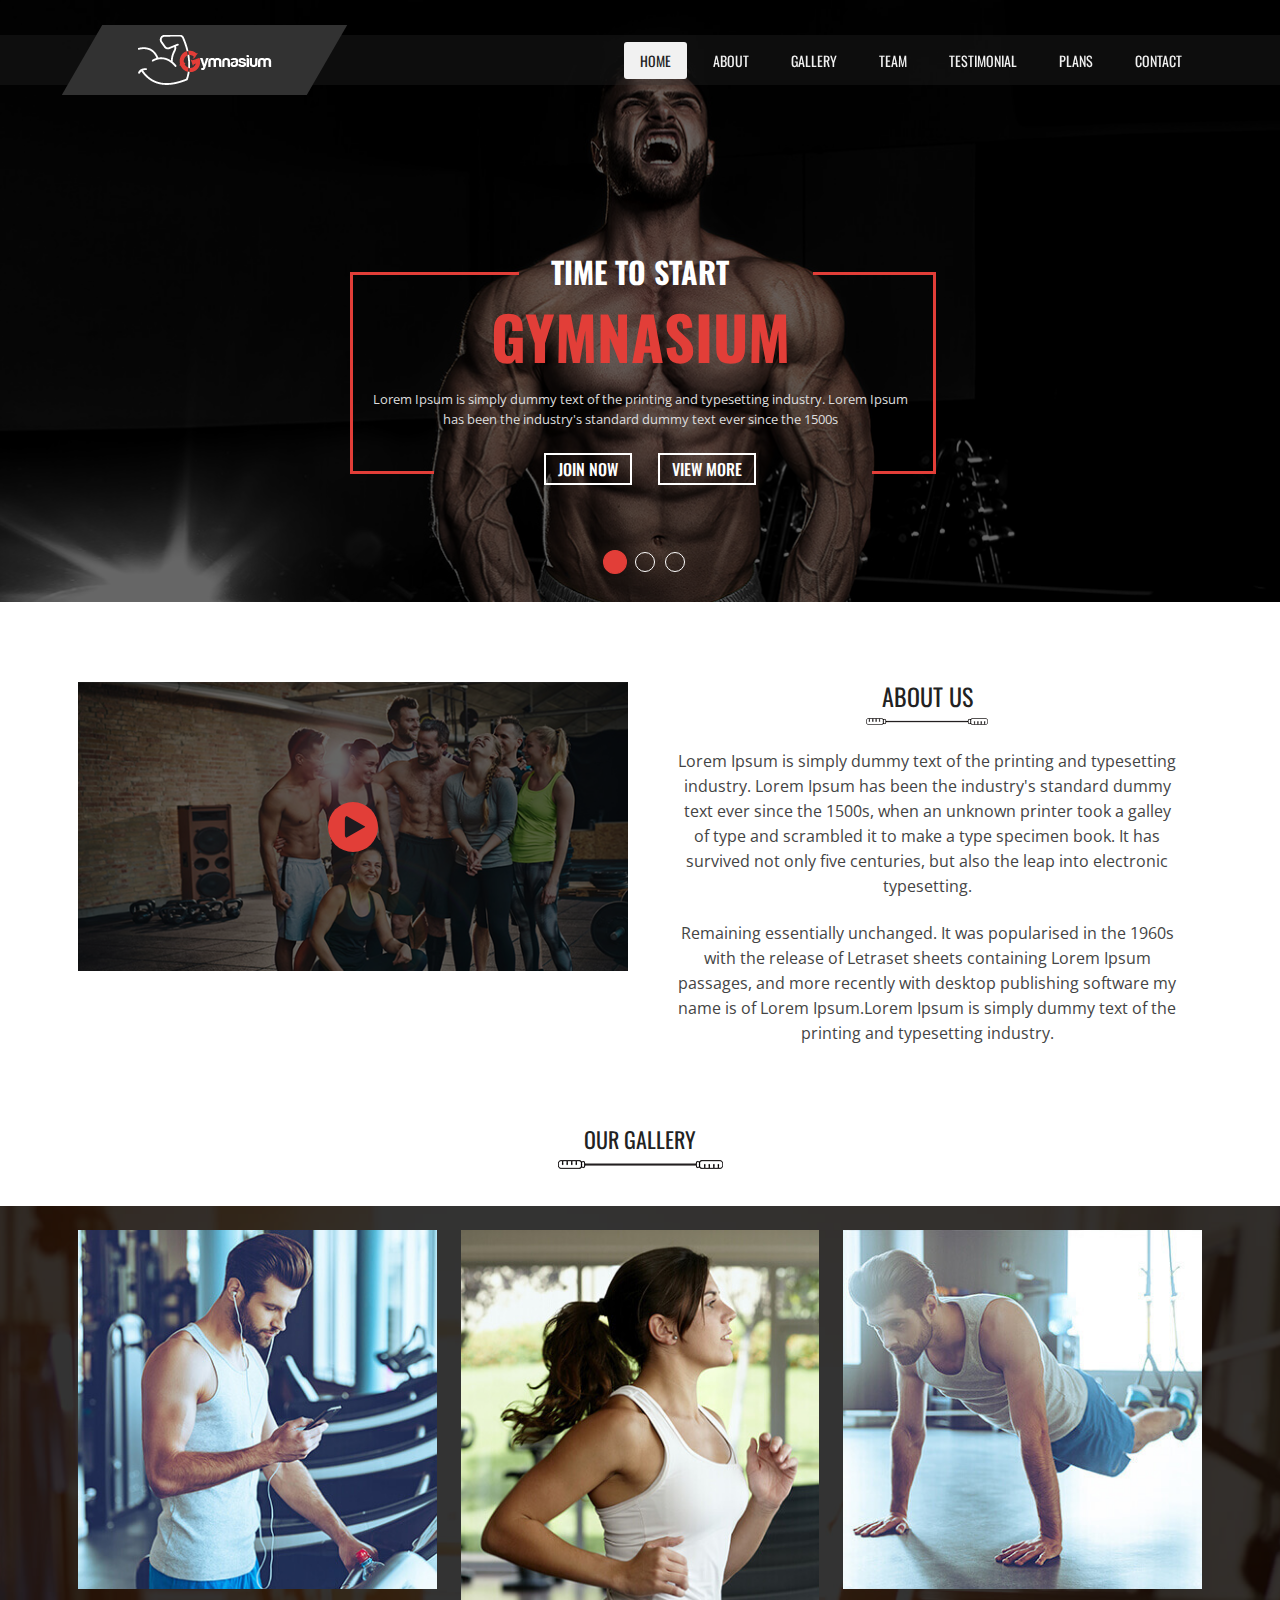
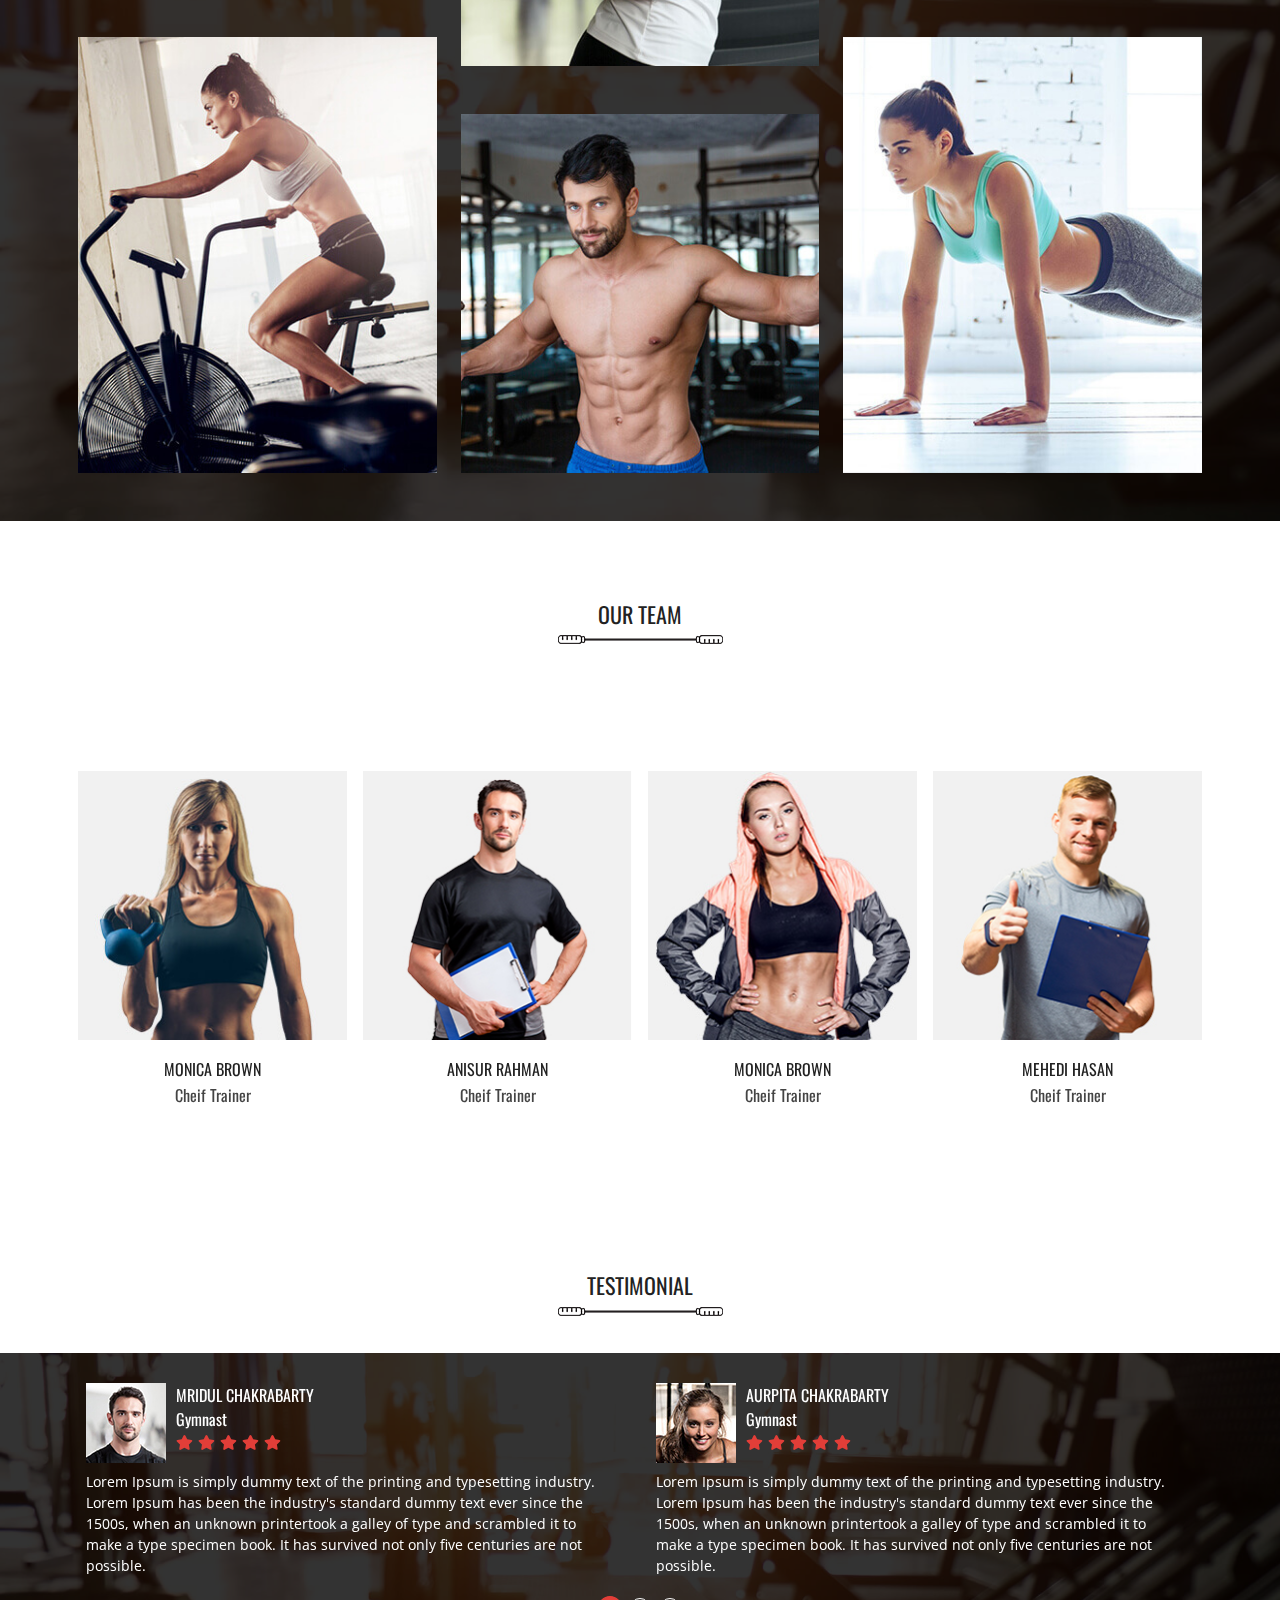
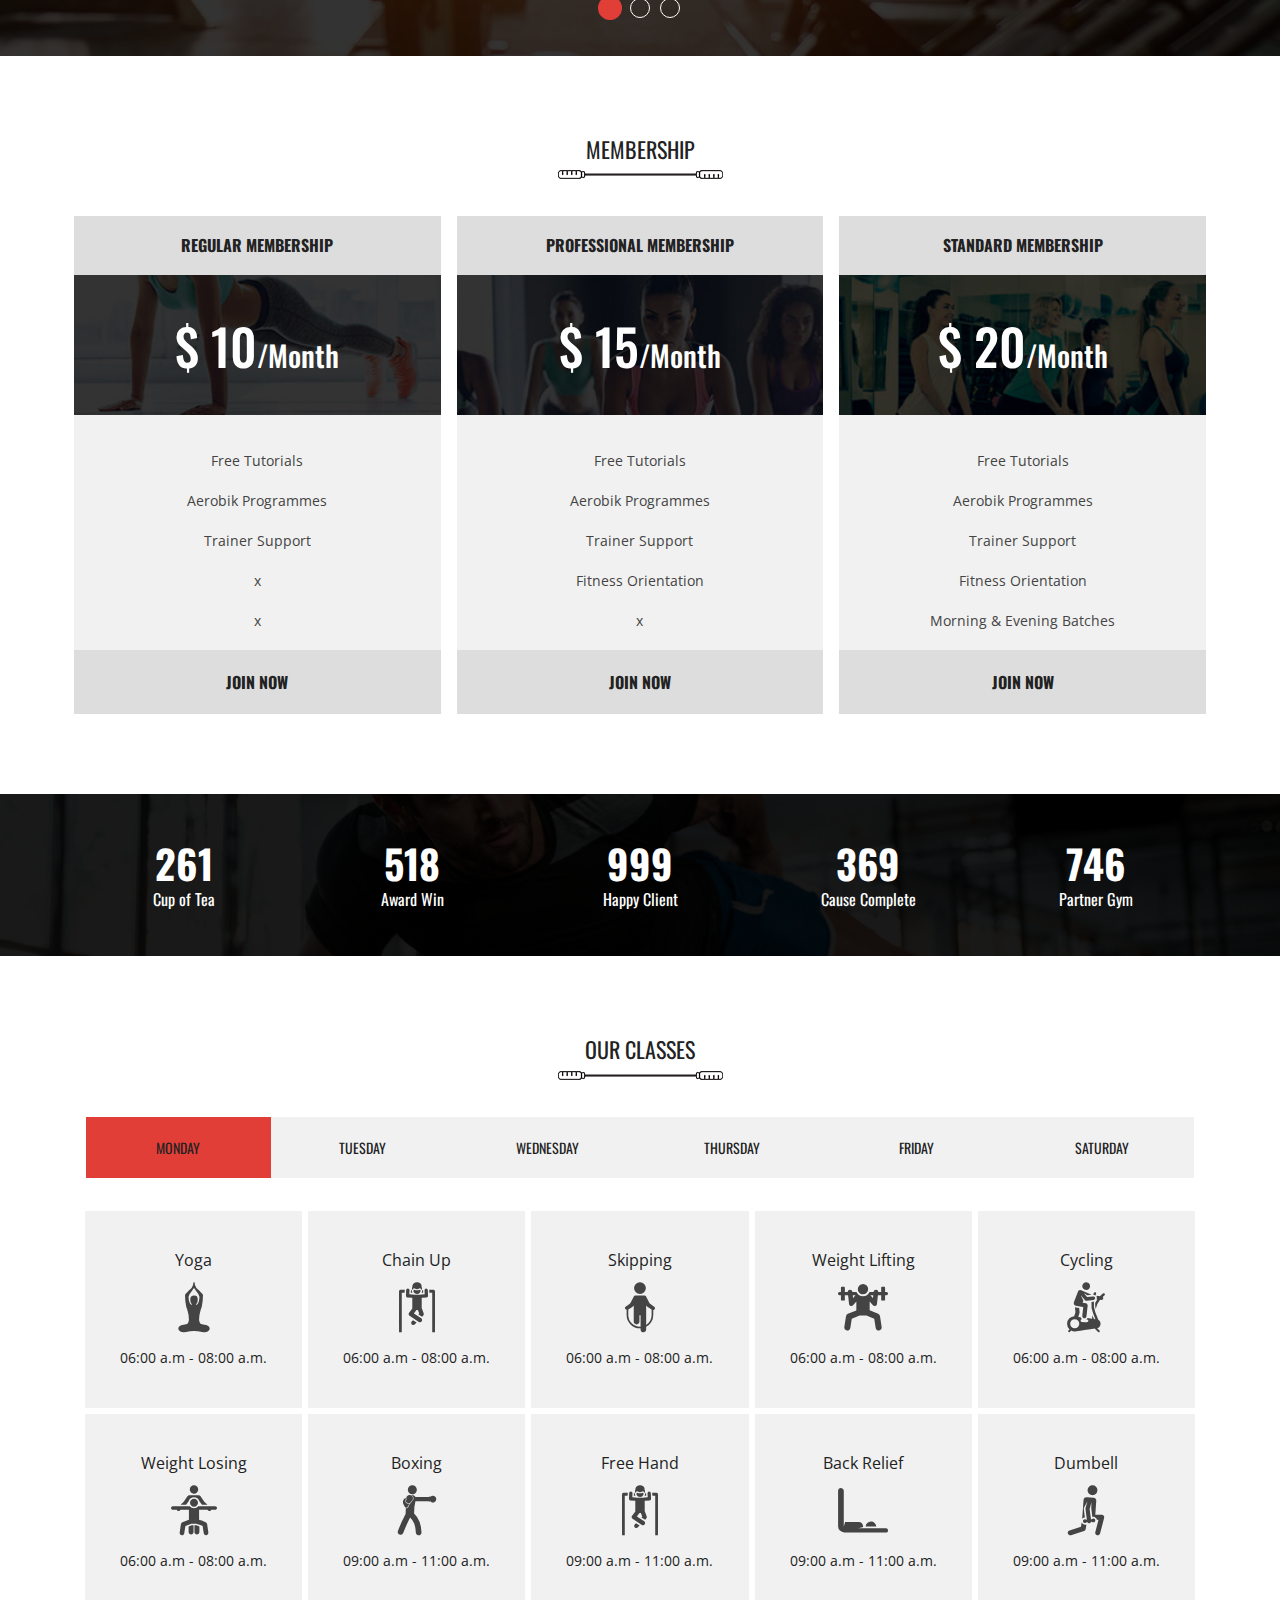
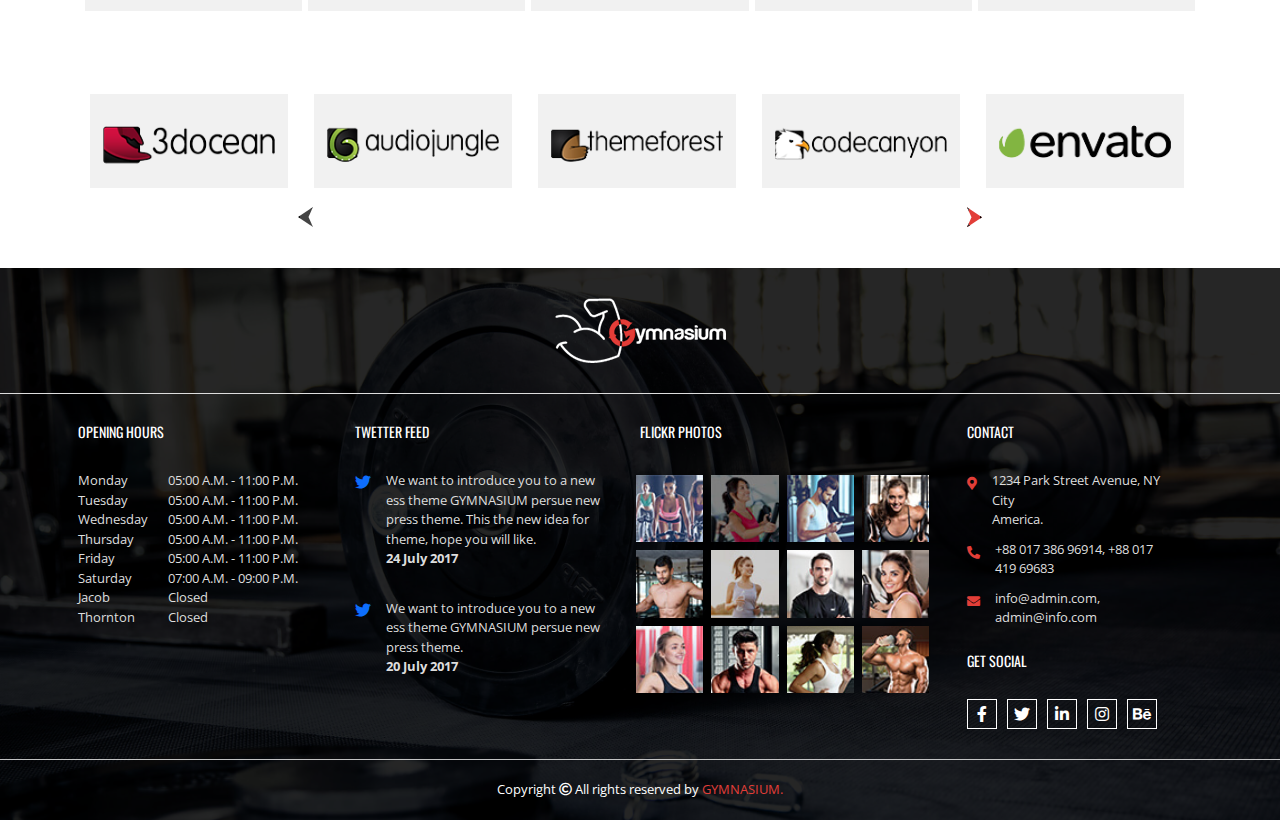
<file: index.html>
<!DOCTYPE html>
<html lang="en">

<head>
	<meta charset="UTF-8">
	<meta name="viewport" content="width=device-width, initial-scale=1">
	<title>Gymnasium</title>
	<link rel="preconnect" href="https://fonts.gstatic.com">
	<link href="https://fonts.googleapis.com/css2?family=Open+Sans:wght@300;400;600;700&family=Oswald:wght@300;400;500;600;700&display=swap" rel="stylesheet">
	<link rel="stylesheet" href="font/flaticon.css">
	<link rel="stylesheet" href="css/all.min.css">
	<link rel="stylesheet" href="css/slick.css">
	<link rel="stylesheet" href="css/venobox.min.css">
	<link rel="stylesheet" href="css/bootstrap.min.css">
	<link rel="stylesheet" href="css/style.css">
	<link rel="stylesheet" href="css/responsive.css">
</head>

<body data-bs-spy="scroll" data-bs-target="#menu_bar" data-bs-offset="150" tabindex="0">
	<!--	====================================================================
Menu part start
============================================================================-->
	<div class="fix_menu flipper fixed-top">
		<nav id="menu_bar" class="navbar py-0 navbar-expand-md">
		<div class="container">
			<a class="navbar-brand" href="index.html"><img src="images/logo.png" alt="Main logo"></a>
			<button class="navbar-toggler" type="button" data-bs-toggle="collapse" data-bs-target="#navbarNav" aria-controls="navbarNav" aria-expanded="false" aria-label="Toggle navigation">
				<span class="fas fa-bars"></span>
			</button>
				<ul class="nav nav-pills ms-auto">
					<li class="nav-item">
						<a class="nav-link px-md-1 px-lg-3" href="#banner_part">Home</a>
					</li>
					<li class="nav-item">
						<a class="nav-link px-md-1 px-lg-3" href="#about_part">About</a>
					</li>
					<li class="nav-item">
						<a class="nav-link px-md-1 px-lg-3" href="#gallery_part">Gallery</a>
					</li>
					<li class="nav-item">
						<a class="nav-link px-md-1 px-lg-3" href="#team_part">Team</a>
					</li>
					<li class="nav-item">
						<a class="nav-link px-md-1 px-lg-3" href="#testi_part">Testimonial</a>
					</li>
					<li class="nav-item">
						<a class="nav-link px-md-1 px-lg-3" href="#membership">Plans</a>
					</li>
					<li class="nav-item">
						<a class="nav-link px-md-1 px-lg-3" href="#footer_part">Contact</a>
					</li>
				</ul>
		</div>
	</nav>
	</div>
	
		<div class="fix_menu changer">
		<nav id="menu_bar" class="navbar py-0 navbar-expand-md">
		<div class="container">
			<a class="navbar-brand" href="#"><img src="images/logo.png" alt="Main logo"></a>
			<button class="navbar-toggler" type="button" data-bs-toggle="collapse" data-bs-target="#navbarNav" aria-controls="navbarNav" aria-expanded="false" aria-label="Toggle navigation">
				<span class="fas fa-bars"></span>
			</button>
			<div class="collapse navbar-collapse" id="navbarNav">
				<ul class="navbar-nav ms-auto">
					<li class="nav-item">
						<a class="nav-link" href="#banner_part">Home</a>
					</li>
					<li class="nav-item">
						<a class="nav-link" href="#about_part">About</a>
					</li>
					<li class="nav-item">
						<a class="nav-link " href="#gallery_part">Gallery</a>
					</li>
					<li class="nav-item">
						<a class="nav-link" href="#team_part">Team</a>
					</li>
					<li class="nav-item">
						<a class="nav-link" href="#testi_part">Testimonial</a>
					</li>
					<li class="nav-item">
						<a class="nav-link" href="#membership">Plans</a>
					</li>
					<li class="nav-item">
						<a class="nav-link" href="#footer_part">Contact</a>
					</li>
				</ul>
			</div>
		</div>
	</nav>
	</div>

	<!--	====================================================================
Menu part End
============================================================================-->

	<!--	====================================================================
Banner part start
============================================================================-->
	<section id="banner_part">
		<div class="banner_items" style="background: url(images/banner-1.jpg)">
			<div class="container px-0">
				<div class="row text-center">
					<div class="col-md-8 col-lg-7 col-xl-6 col-xxl-5 m-auto">
						<div class="banner_text frm">
							<h3>Time to start</h3>
							<h1>Gymnasium</h1>
							<p>Lorem Ipsum is simply dummy text of the printing and typesetting industry. Lorem Ipsum has been the industry's standard dummy text ever since the 1500s</p>
							<a href="#">Join now</a>
							<a href="#">View more</a>
						</div>
					</div>
				</div>
			</div>
		</div>

		<div class="banner_items" style="background: url(images/banner-2.jpg)">
			<div class="container-lg px-lg-0">
				<div class="row">
					<div class="col-md-8 col-lg-7 me-auto">
						<div class="banner_text md_padd">
							<h3>Time to start</h3>
							<h1>Gymnasium</h1>
							<p>Lorem Ipsum is simply dummy text of the printing and typesetting industry. Lorem Ipsum has been the industry's standard dummy text ever since the 1500s</p>
							<a href="#">Join now</a>
							<a href="#">View more</a>
						</div>
					</div>
				</div>
			</div>
		</div>

		<div class="banner_items" style="background: url(images/banner-3.jpg)">
			<div class="container-lg px-lg-0">
				<div class="row">
					<div class="col-md-8 col-lg-7 me-auto">
						<div class="banner_text md_padd">
							<h3>Time to start</h3>
							<h1>Gymnasium</h1>
							<p>Lorem Ipsum is simply dummy text of the printing and typesetting industry. Lorem Ipsum has been the industry's standard dummy text ever since the 1500s</p>
							<a href="#">Join now</a>
							<a href="#">View more</a>
						</div>
					</div>
				</div>
			</div>
		</div>
	</section>

	<!--	====================================================================
Banner part End
============================================================================-->

	<!--	====================================================================
About part start
============================================================================-->
	<section id="about_part">
		<div class="container-lg px-lg-2">
			<div class="row text-center">
				<div class="col-lg-6 order-1 order-lg-0">
					<div class="v_pim">
						<img class="img-fluid" src="images/video_pic.jpg" alt="Video img">
						<div class="over_l">
							<a class="gymn_video" data-vbtype="video" data-autoplay="true" href="https://youtu.be/EitOxb5CpR8">
								<div class="c_butt">
									<div class="p_butt"></div>
								</div>
							</a>
						</div>
					</div>
				</div>
				<div class="col-lg-6 order-0 order-lg-1 about_text">
					<h4>About us</h4>
					<img src="images/spoon.png" alt="Under line">
					<p>Lorem Ipsum is simply dummy text of the printing and typesetting industry. Lorem Ipsum has been the industry's standard dummy text ever since the 1500s, when an unknown printer took a galley of type and scrambled it to make a type specimen book. It has survived not only five centuries, but also the leap into electronic typesetting.

						<span>Remaining essentially unchanged. It was popularised in the 1960s with the release of Letraset sheets containing Lorem Ipsum passages, and more recently with desktop publishing software my name is of Lorem Ipsum.Lorem Ipsum is simply dummy text of the printing and typesetting industry.</span>
					</p>
				</div>
			</div>
		</div>
	</section>

	<!--	====================================================================
About part End
============================================================================-->

	<!--	====================================================================
Gallery part start
============================================================================-->
	<div class="section_head text-center">
		<div class="container-lg">
			<div class="row">
				<div class="col-lg-12">
					<h3>Our Gallery</h3>
					<img class="img-fluid" src="images/spoon_sac.png" alt="Underline">
				</div>
			</div>
		</div>
	</div>
	<section id="gallery_part" class="bg_part" style="background: url(images/gallery-banner.jpg) center no-repeat; background-size: cover;">
		<div class="container-lg px-lg-0">
			<div class="row px-md-2">
				<div class="col-md-4 img-fluid g_image">
					<div class="gal_img">
						<img src="images/gallery-1.jpg" alt="Gall">
						<a class="ven_light" data-gall="worm" href="images/gallery-1.jpg">
							<div class="overlay"><i class="fas fa-search-plus z_con"></i></div>
						</a>
					</div>

					<div class="gal_img res_marg">
						<img src="images/gallery-4.jpg" alt="Gall">
						<a class="ven_light" data-gall="worm" href="images/gallery-4.jpg">
							<div class="overlay"><i class="fas fa-search-plus z_con"></i></div>
						</a>
					</div>

				</div>

				<div class="col-md-4 img-fluid g_image">
					<div class="gal_img">
						<img src="images/gallery-2.jpg" alt="Gall">
						<a class="ven_light" data-gall="worm" href="images/gallery-2.jpg">
							<div class="overlay"><i class="fas fa-search-plus z_con"></i></div>
						</a>
					</div>

					<div class="gal_img res_marg">
						<img src="images/gallery-5.jpg" alt="Gall">
						<a class="ven_light" data-gall="worm" href="images/gallery-5.jpg">
							<div class="overlay"><i class="fas fa-search-plus z_con"></i></div>
						</a>
					</div>

				</div>

				<div class="col-md-4 img-fluid g_image">
					<div class="gal_img">
						<img src="images/gallery-3.jpg" alt="Gall">
						<a class="ven_light" data-gall="worm" href="images/gallery-3.jpg">
							<div class="overlay"><i class="fas fa-search-plus z_con"></i></div>
						</a>
					</div>

					<div class="gal_img">
						<img src="images/gallery-6.jpg" alt="Gall">
						<a class="ven_light" data-gall="worm" href="images/gallery-6.jpg">
							<div class="overlay"><i class="fas fa-search-plus z_con"></i></div>
						</a>
					</div>

				</div>
			</div>
		</div>
	</section>

	<!--	====================================================================
Gallery part End
============================================================================-->

	<!--	====================================================================
Team part start
============================================================================-->
	<div class="section_head text-center">
		<div class="container-lg">
			<div class="row">
				<div class="col-lg-12">
					<h3>Our Team</h3>
					<img class="img-fluid" src="images/spoon_sac.png" alt="Underline">
				</div>
			</div>
		</div>
	</div>
	<section id="team_part">
		<div class="container-lg px-lg-0">
			<div class="row px-lg-0 device_slid">
				<div class="col-lg-3 px-2">
					<div class="team_img">
						<div class="team_pic">
							<img class="img-fluid" src="images/team-1.jpg" alt="Team-img">
							<div class="pic_overl">
								<ul>
									<li><a href="#"><i class="fab fa-facebook-f"></i></a></li>
									<li><a href="#"><i class="fab fa-twitter"></i></a></li>
									<li><a href="#"><i class="fab fa-linkedin-in"></i></a></li>
								</ul>
							</div>
						</div>
						<div class="team_text text-center">
							<h3>Monica Brown</h3>
							<h4>Cheif Trainer</h4>
							<p>Lorem Ipsum is simply dummy text of the printing and typesetting industry. Lorem Ipsum 1500s.</p>
						</div>
					</div>
				</div>

				<div class="col-lg-3 px-2">
					<div class="team_img">
						<div class="team_pic">
							<img class="img-fluid" src="images/team-2.jpg" alt="Team-img">
							<div class="pic_overl">
								<ul>
									<li><a href="#"><i class="fab fa-facebook-f"></i></a></li>
									<li><a href="#"><i class="fab fa-twitter"></i></a></li>
									<li><a href="#"><i class="fab fa-linkedin-in"></i></a></li>
								</ul>
							</div>
						</div>
						<div class="team_text text-center">
							<h3>Anisur rahman</h3>
							<h4>Cheif Trainer</h4>
							<p>Lorem Ipsum is simply dummy text of the printing and typesetting industry. Lorem Ipsum 1500s.</p>
						</div>
					</div>
				</div>

				<div class="col-lg-3 px-2">
					<div class="team_img">
						<div class="team_pic">
							<img class="img-fluid" src="images/team-3.jpg" alt="Team-img">
							<div class="pic_overl">
								<ul>
									<li><a href="#"><i class="fab fa-facebook-f"></i></a></li>
									<li><a href="#"><i class="fab fa-twitter"></i></a></li>
									<li><a href="#"><i class="fab fa-linkedin-in"></i></a></li>
								</ul>
							</div>
						</div>
						<div class="team_text text-center">
							<h3>Monica Brown</h3>
							<h4>Cheif Trainer</h4>
							<p>Lorem Ipsum is simply dummy text of the printing and typesetting industry. Lorem Ipsum 1500s.</p>
						</div>
					</div>
				</div>

				<div class="col-lg-3 px-2">
					<div class="team_img">
						<div class="team_pic">
							<img class="img-fluid" src="images/team-4.jpg" alt="Team-img">
							<div class="pic_overl">
								<ul>
									<li><a href="#"><i class="fab fa-facebook-f"></i></a></li>
									<li><a href="#"><i class="fab fa-twitter"></i></a></li>
									<li><a href="#"><i class="fab fa-linkedin-in"></i></a></li>
								</ul>
							</div>
						</div>
						<div class="team_text text-center">
							<h3>Mehedi hasan</h3>
							<h4>Cheif Trainer</h4>
							<p>Lorem Ipsum is simply dummy text of the printing and typesetting industry. Lorem Ipsum 1500s.</p>
						</div>
					</div>
				</div>
			</div>
		</div>
	</section>

	<!--	====================================================================
Team part End
============================================================================-->
	<!--	====================================================================
Testimonial part start
============================================================================-->

	<div class="section_head topmarg text-center">
		<div class="container-lg">
			<div class="row">
				<div class="col-lg-12">
					<h3>Testimonial</h3>
					<img class="img-fluid" src="images/spoon_sac.png" alt="Underline">
				</div>
			</div>
		</div>
	</div>
	<section id="testi_part" class="bg_part" style="background: url(images/gallery-banner.jpg) center no-repeat; background-size: cover">
		<div class="container-lg px-lg-0">
			<div class="row">
				<div class="testi_slider">
					<div class="col-lg-6 px-lg-3 test_col">
						<div class="row">
							<div class="col-lg-12">
								<ul>
									<li><img class="img-fluid" src="images/client-1.jpg" alt="Client"></li>
									<li>
										<p>Mridul Chakrabarty</p>
										<span>Gymnast</span>
										<i class="fas fa-star"></i>
										<i class="fas fa-star"></i>
										<i class="fas fa-star"></i>
										<i class="fas fa-star"></i>
										<i class="fas fa-star"></i>
									</li>
								</ul>
							</div>
						</div>
						<p>Lorem Ipsum is simply dummy text of the printing and typesetting industry. Lorem Ipsum has been the industry's standard dummy text ever since the 1500s, when an unknown printertook a galley of type and scrambled it to make a type specimen book. It has survived not only five centuries are not possible.</p>
					</div>

					<div class="col-lg-6 px-lg-3 test_col">
						<div class="row">
							<div class="col-lg-12">
								<ul>
									<li><img class="img-fluid" src="images/client-2.jpg" alt="Client"></li>
									<li>
										<p>Aurpita Chakrabarty</p>
										<span>Gymnast</span>
										<i class="fas fa-star"></i>
										<i class="fas fa-star"></i>
										<i class="fas fa-star"></i>
										<i class="fas fa-star"></i>
										<i class="fas fa-star"></i>
									</li>
								</ul>
							</div>
						</div>
						<p>Lorem Ipsum is simply dummy text of the printing and typesetting industry. Lorem Ipsum has been the industry's standard dummy text ever since the 1500s, when an unknown printertook a galley of type and scrambled it to make a type specimen book. It has survived not only five centuries are not possible.</p>
					</div>

					<div class="col-lg-6 px-lg-3 test_col">
						<div class="row">
							<div class="col-lg-12">
								<ul>
									<li><img class="img-fluid" src="images/client-1.jpg" alt="Client"></li>
									<li>
										<p>Mridul Chakrabarty</p>
										<span>Gymnast</span>
										<i class="fas fa-star"></i>
										<i class="fas fa-star"></i>
										<i class="fas fa-star"></i>
										<i class="fas fa-star"></i>
										<i class="fas fa-star"></i>
									</li>
								</ul>
							</div>
						</div>
						<p>Lorem Ipsum is simply dummy text of the printing and typesetting industry. Lorem Ipsum has been the industry's standard dummy text ever since the 1500s, when an unknown printertook a galley of type and scrambled it to make a type specimen book. It has survived not only five centuries are not possible.</p>
					</div>
				</div>
			</div>
		</div>
	</section>


	<!--	====================================================================
Testimonial part End
============================================================================-->

	<!--	====================================================================
Membership part start
============================================================================-->

	<div class="section_head text-center">
		<div class="container-lg">
			<div class="row">
				<div class="col-lg-12">
					<h3>Membership</h3>
					<img class="img-fluid" src="images/spoon_sac.png" alt="Underline">
				</div>
			</div>
		</div>
	</div>
	<section id="membership">
		<div class="container-lg px-lg-0">
			<div class="row text-center px-md-2">
				<div class="col-md-4 px-md-2">
					<div class="memb_cont">
						<h3>Regular Membership</h3>
						<h2 style="background: url(images/price-bg-1.jpg) center no-repeat;
	background-size: cover;">$ 10<span>/Month</span></h2>
						<p><span>Free Tutorials</span><span>Aerobik Programmes</span><span>Trainer Support</span><span>x</span><span>x</span></p>
						<a href="#">Join now</a>
					</div>
				</div>

				<div class="col-md-4 px-md-2">
					<div class="memb_cont">
						<h3>Professional Membership</h3>
						<h2 style="background: url(images/price-bg-2.jpg) center no-repeat;
	background-size: cover;">$ 15<span>/Month</span></h2>
						<p><span>Free Tutorials</span><span>Aerobik Programmes</span><span>Trainer Support</span><span>Fitness Orientation</span><span>x</span></p>
						<a href="#">Join now</a>
					</div>
				</div>

				<div class="col-md-4 px-md-2">
					<div class="memb_cont">
						<h3>Standard Membership</h3>
						<h2 style="background: url(images/price-bg-3.jpg) center no-repeat;
	background-size: cover;">$ 20<span>/Month</span></h2>
						<p><span>Free Tutorials</span><span>Aerobik Programmes</span><span>Trainer Support</span><span>Fitness Orientation</span><span>Morning & Evening Batches</span></p>
						<a href="#">Join now</a>
					</div>
				</div>
			</div>
		</div>
	</section>


	<!--	====================================================================
								Membership part End
============================================================================-->

	<!--	====================================================================
								Counter part start
============================================================================-->

	<section id="counter_part" style="background: url(images/counter-background.jpg) center no-repeat; background-size: cover">
		<div class="container-lg">
			<div class="row text-center px-lg-0">
				<div class="col px-1">
					<h4 class="counter">261</h4>
					<p>Cup of Tea</p>
				</div>

				<div class="col px-1">
					<h4 class="counter">518</h4>
					<p>Award Win</p>
				</div>

				<div class="col px-1">
					<h4 class="counter">999</h4>
					<p>Happy Client</p>
				</div>

				<div class="col px-1">
					<h4 class="counter">369</h4>
					<p>Cause Complete</p>
				</div>

				<div class="col px-1">
					<h4 class="counter">746</h4>
					<p>Partner Gym</p>
				</div>
			</div>
		</div>
	</section>


	<!--	====================================================================
								Counter part End
============================================================================-->

	<!--	====================================================================
								Our classes part start
============================================================================-->
	<div class="section_head text-center">
		<div class="container">
			<div class="row">
				<div class="col-lg-12">
					<h3>Our Classes</h3>
					<img class="img-fluid" src="images/spoon_sac.png" alt="Underline">
				</div>
			</div>
		</div>
	</div>
	<section id="week_piller">
		<div class="container-md">
			<div class="row">
				<div class="col-md-12">
					<ul class="nav nav-pills mb-3 tab_menu text-center mx-lg-1" id="pills-tab" role="tablist">
						<li class="nav-item" role="presentation">
							<a class="nav-link active" id="monday" data-bs-toggle="pill" href="#pills-monday" role="tab" aria-controls="pills-monday" aria-selected="true">Monday</a>
						</li>
						<li class="nav-item col-4 col-md-2 px-0" role="presentation">
							<a class="nav-link" id="tuesday" data-bs-toggle="pill" href="#pills-tuesday" role="tab" aria-controls="pills-tuesday" aria-selected="false">Tuesday</a>
						</li>
						<li class="nav-item col-4 col-md-2 px-0" role="presentation">
							<a class="nav-link" id="wednesday" data-bs-toggle="pill" href="#pills-wednesday" role="tab" aria-controls="pills-contact" aria-selected="false">Wednesday</a>
						</li>
						<li class="nav-item col-4 col-md-2 px-0" role="presentation">
							<a class="nav-link" id="thursday" data-bs-toggle="pill" href="#pills-thursday" role="tab" aria-controls="pills-thursday" aria-selected="true">Thursday</a>
						</li>
						<li class="nav-item col-4 col-md-2 px-0" role="presentation">
							<a class="nav-link" id="friday" data-bs-toggle="pill" href="#pills-friday" role="tab" aria-controls="pills-friday" aria-selected="false">Friday</a>
						</li>
						<li class="nav-item col-4 col-md-2 px-0" role="presentation">
							<a class="nav-link" id="saturday" data-bs-toggle="pill" href="#pills-saturday" role="tab" aria-controls="pills-saturday" aria-selected="false">Saturday</a>
						</li>
					</ul>
					<div class="tab-content" id="pills-tabContent">
						<div class="tab-pane fade show active tab_cells" id="pills-monday" role="tabpanel" aria-labelledby="monday">
							<ul>
								<li>
									<h6>Yoga</h6>
									<span class="flaticon-buddhist-yoga-pose"></span>
									<p>06:00 a.m - 08:00 a.m.</p>
								</li>
								<li>
									<h6>Chain Up</h6>
									<span class="flaticon-pull-up"></span>
									<p>06:00 a.m - 08:00 a.m.</p>
								</li>
								<li>
									<h6>Skipping</h6>
									<span class="flaticon-man-jumping-rope"></span>
									<p>06:00 a.m - 08:00 a.m.</p>
								</li>
								<li>
									<h6>Weight Lifting</h6>
									<span class="flaticon-weightlifting"></span>
									<p>06:00 a.m - 08:00 a.m.</p>
								</li>
								<li class="pride">
									<h6>Cycling</h6>
									<span class="flaticon-exercise"></span>
									<p>06:00 a.m - 08:00 a.m.</p>
								</li>
								<li class="pride">
									<h6>Weight Losing</h6>
									<span class="flaticon-yoga"></span>
									<p>06:00 a.m - 08:00 a.m.</p>
								</li>
								<li class="pride">
									<h6>Boxing</h6>
									<span class="flaticon-man-boxing"></span>
									<p>09:00 a.m - 11:00 a.m.</p>
								</li>
								<li class="pride">
									<h6>Free Hand</h6>
									<span class="flaticon-pull-up"></span>
									<p>09:00 a.m - 11:00 a.m.</p>
								</li>
								<li class="pride">
									<h6>Back Relief</h6>
									<span class="flaticon-yoga-1"></span>
									<p>09:00 a.m - 11:00 a.m.</p>
								</li>
								<li class="pride">
									<h6>Dumbell</h6>
									<span class="flaticon-exercise-1"></span>
									<p>09:00 a.m - 11:00 a.m.</p>
								</li>
							</ul>
						</div>
						<div class="tab-pane fade tab_cells" id="pills-tuesday" role="tabpanel" aria-labelledby="tuesday">
							<ul class="color_tuesday">
								<li>
									<h6>Yoga</h6>
									<span class="flaticon-buddhist-yoga-pose"></span>
									<p>09:00 a.m - 11:00 a.m.</p>
								</li>
								<li>
									<h6>Chain Up</h6>
									<span class="flaticon-pull-up"></span>
									<p>09:00 a.m - 11:00 a.m.</p>
								</li>
								<li>
									<h6>Skipping</h6>
									<span class="flaticon-man-jumping-rope"></span>
									<p>09:00 a.m - 11:00 a.m.</p>
								</li>
								<li>
									<h6>Weight Lifting</h6>
									<span class="flaticon-weightlifting"></span>
									<p>09:00 a.m - 11:00 a.m.</p>
								</li>
								<li class="pride">
									<h6>Cycling</h6>
									<span class="flaticon-exercise"></span>
									<p>08:00 a.m - 10:00 a.m.</p>
								</li>
								<li class="pride">
									<h6>Weight Losing</h6>
									<span class="flaticon-yoga"></span>
									<p>08:00 a.m - 10:00 a.m.</p>
								</li>
								<li class="pride">
									<h6>Boxing</h6>
									<span class="flaticon-man-boxing"></span>
									<p>08:00 a.m - 10:00 a.m.</p>
								</li>
								<li class="pride">
									<h6>Free Hand</h6>
									<span class="flaticon-pull-up"></span>
									<p>08:00 a.m - 10:00 a.m.</p>
								</li>
								<li class="pride">
									<h6>Back Relief</h6>
									<span class="flaticon-yoga-1"></span>
									<p>08:00 a.m - 10:00 a.m.</p>
								</li>
								<li class="pride">
									<h6>Dumbell</h6>
									<span class="flaticon-exercise-1"></span>
									<p>08:00 a.m - 10:00 a.m.</p>
								</li>
							</ul>
						</div>
						<div class="tab-pane fade tab_cells" id="pills-wednesday" role="tabpanel" aria-labelledby="wednesday">
							<ul class="color_wednesday">
								<li>
									<h6>Yoga</h6>
									<span class="flaticon-buddhist-yoga-pose"></span>
									<p>03:00 a.m - 05:00 p.m.</p>
								</li>
								<li>
									<h6>Chain Up</h6>
									<span class="flaticon-pull-up"></span>
									<p>03:00 a.m - 05:00 p.m.</p>
								</li>
								<li>
									<h6>Skipping</h6>
									<span class="flaticon-man-jumping-rope"></span>
									<p>03:00 a.m - 05:00 p.m.</p>
								</li>
								<li>
									<h6>Weight Lifting</h6>
									<span class="flaticon-weightlifting"></span>
									<p>03:00 a.m - 05:00 p.m.</p>
								</li>
								<li class="pride">
									<h6>Cycling</h6>
									<span class="flaticon-exercise"></span>
									<p>03:00 a.m - 05:00 p.m.</p>
								</li>
								<li class="pride">
									<h6>Weight Losing</h6>
									<span class="flaticon-yoga"></span>
									<p>03:00 a.m - 05:00 p.m.</p>
								</li>
								<li class="pride">
									<h6>Boxing</h6>
									<span class="flaticon-man-boxing"></span>
									<p>09:00 a.m - 11:00 a.m.</p>
								</li>
								<li class="pride">
									<h6>Free Hand</h6>
									<span class="flaticon-pull-up"></span>
									<p>09:00 a.m - 11:00 a.m.</p>
								</li>
								<li class="pride">
									<h6>Back Relief</h6>
									<span class="flaticon-yoga-1"></span>
									<p>09:00 a.m - 11:00 a.m.</p>
								</li>
								<li class="pride">
									<h6>Dumbell</h6>
									<span class="flaticon-exercise-1"></span>
									<p>09:00 a.m - 11:00 a.m.</p>
								</li>
							</ul>
						</div>
						<div class="tab-pane fade tab_cells" id="pills-thursday" role="tabpanel" aria-labelledby="thursday">
							<ul class="color_thursday">
								<li>
									<h6>Yoga</h6>
									<span class="flaticon-buddhist-yoga-pose"></span>
									<p>09:00 a.m - 11:00 a.m.</p>
								</li>
								<li>
									<h6>Chain Up</h6>
									<span class="flaticon-pull-up"></span>
									<p>09:00 a.m - 11:00 a.m.</p>
								</li>
								<li>
									<h6>Skipping</h6>
									<span class="flaticon-man-jumping-rope"></span>
									<p>09:00 a.m - 11:00 a.m.</p>
								</li>
								<li>
									<h6>Weight Lifting</h6>
									<span class="flaticon-weightlifting"></span>
									<p>09:00 a.m - 11:00 a.m.</p>
								</li>
								<li class="pride">
									<h6>Cycling</h6>
									<span class="flaticon-exercise"></span>
									<p>09:00 a.m - 11:00 a.m.</p>
								</li>
								<li class="pride">
									<h6>Weight Losing</h6>
									<span class="flaticon-yoga"></span>
									<p>09:00 a.m - 11:00 a.m.</p>
								</li>
								<li class="pride">
									<h6>Boxing</h6>
									<span class="flaticon-man-boxing"></span>
									<p>09:00 a.m - 11:00 a.m.</p>
								</li>
								<li class="pride">
									<h6>Free Hand</h6>
									<span class="flaticon-pull-up"></span>
									<p>09:00 a.m - 11:00 a.m.</p>
								</li>
								<li class="pride">
									<h6>Back Relief</h6>
									<span class="flaticon-yoga-1"></span>
									<p>09:00 a.m - 11:00 a.m.</p>
								</li>
								<li class="pride">
									<h6>Dumbell</h6>
									<span class="flaticon-exercise-1"></span>
									<p>09:00 a.m - 11:00 a.m.</p>
								</li>
							</ul>
						</div>
						<div class="tab-pane fade tab_cells" id="pills-friday" role="tabpanel" aria-labelledby="friday">
							<ul class="color_friday">
								<li>
									<h6>Yoga</h6>
									<span class="flaticon-buddhist-yoga-pose"></span>
									<p>09:00 a.m - 11:00 a.m.</p>
								</li>
								<li>
									<h6>Chain Up</h6>
									<span class="flaticon-pull-up"></span>
									<p>09:00 a.m - 11:00 a.m.</p>
								</li>
								<li>
									<h6>Skipping</h6>
									<span class="flaticon-man-jumping-rope"></span>
									<p>09:00 a.m - 11:00 a.m.</p>
								</li>
								<li>
									<h6>Weight Lifting</h6>
									<span class="flaticon-weightlifting"></span>
									<p>09:00 a.m - 11:00 a.m.</p>
								</li>
								<li class="pride">
									<h6>Cycling</h6>
									<span class="flaticon-exercise"></span>
									<p>07:00 a.m - 09:00 a.m.</p>
								</li>
								<li class="pride">
									<h6>Weight Losing</h6>
									<span class="flaticon-yoga"></span>
									<p>07:00 a.m - 09:00 a.m.</p>
								</li>
								<li class="pride">
									<h6>Boxing</h6>
									<span class="flaticon-man-boxing"></span>
									<p>07:00 a.m - 09:00 a.m.</p>
								</li>
								<li class="pride">
									<h6>Free Hand</h6>
									<span class="flaticon-pull-up"></span>
									<p>07:00 a.m - 09:00 a.m.</p>
								</li>
								<li class="pride">
									<h6>Back Relief</h6>
									<span class="flaticon-yoga-1"></span>
									<p>07:00 a.m - 10900 a.m.</p>
								</li>
								<li class="pride">
									<h6>Dumbell</h6>
									<span class="flaticon-exercise-1"></span>
									<p>07:00 a.m - 09:00 a.m.</p>
								</li>
							</ul>
						</div>
						<div class="tab-pane fade tab_cells" id="pills-saturday" role="tabpanel" aria-labelledby="saturday">
							<ul class="color_saturday">
								<li>
									<h6>Yoga</h6>
									<span class="flaticon-buddhist-yoga-pose"></span>
									<p>09:00 a.m - 11:00 a.m.</p>
								</li>
								<li>
									<h6>Chain Up</h6>
									<span class="flaticon-pull-up"></span>
									<p>09:00 a.m - 11:00 a.m.</p>
								</li>
								<li>
									<h6>Skipping</h6>
									<span class="flaticon-man-jumping-rope"></span>
									<p>09:00 a.m - 11:00 a.m.</p>
								</li>
								<li>
									<h6>Weight Lifting</h6>
									<span class="flaticon-weightlifting"></span>
									<p>09:00 a.m - 11:00 a.m.</p>
								</li>
								<li class="pride">
									<h6>Cycling</h6>
									<span class="flaticon-exercise"></span>
									<p>09:00 a.m - 11:00 a.m.</p>
								</li>
								<li class="pride">
									<h6>Weight Losing</h6>
									<span class="flaticon-yoga"></span>
									<p>09:00 a.m - 11:00 a.m.</p>
								</li>
								<li class="pride">
									<h6>Boxing</h6>
									<span class="flaticon-man-boxing"></span>
									<p>09:00 a.m - 11:00 a.m.</p>
								</li>
								<li class="pride">
									<h6>Free Hand</h6>
									<span class="flaticon-pull-up"></span>
									<p>09:00 a.m - 11:00 a.m.</p>
								</li>
								<li class="pride">
									<h6>Back Relief</h6>
									<span class="flaticon-yoga-1"></span>
									<p>09:00 a.m - 11:00 a.m.</p>
								</li>
								<li class="pride">
									<h6>Dumbell</h6>
									<span class="flaticon-exercise-1"></span>
									<p>09:00 a.m - 11:00 a.m.</p>
								</li>
							</ul>
						</div>
					</div>

				</div>
			</div>
		</div>
	</section>
	<!--	====================================================================
								Our classes part End
============================================================================-->

	<!--	====================================================================
								Branding part start
============================================================================-->

	<section id="logo_part">
		<div class="container-lg">
			<div class="row px-lg-0">
				<div class="logo_slop">
					<div class="col px-lg-2">
						<div class="br_logo text-center m-auto">
							<img class="img-fluid" src="images/t1.png" alt="Brand">
						</div>
					</div>

					<div class="col px-lg-2">
						<div class="br_logo text-center m-auto">
							<img class="img-fluid" src="images/t2.png" alt="Brand">
						</div>
					</div>

					<div class="col px-lg-2">
						<div class="br_logo text-center m-auto">
							<img class="img-fluid" src="images/t3.png" alt="Brand">
						</div>
					</div>

					<div class="col px-lg-2">
						<div class="br_logo text-center m-auto">
							<img class="img-fluid" src="images/t4.png" alt="Brand">
						</div>
					</div>

					<div class="col px-lg-2">
						<div class="br_logo text-center m-auto">
							<img class="img-fluid" src="images/t5.png" alt="Brand">
						</div>
					</div>

					<div class="col px-lg-2">
						<div class="br_logo text-center m-auto">
							<img class="img-fluid" src="images/t5.png" alt="Brand">
						</div>
					</div>
				</div>
			</div>
		</div>
	</section>

	<!--	====================================================================
								Branding part End
============================================================================-->

	<!--	====================================================================
								Footer part start
============================================================================-->

	<footer id="footer_part" style="background: url(images/footer-banner.jpg) center no-repeat; background-size: cover">
		<div class="footer_logo text-center m-auto">
			<img class="img-fluid" src="images/ftr-logo.png" alt="Footer logo">
		</div>
		<div class="container-lg">
			<div class="row justify-content-between">
				<div class="col-lg-3 px-lg-2 col-md-6 res_pad">
					<h3>Opening Hours</h3>
					<table class="tab_foot table-borderless py-2">
						<tbody>
							<tr>
								<td class="col-4">Monday</td>
								<td class="col-8">05:00 A.M. - 11:00 P.M.</td>
							</tr>
							<tr>
								<td class="col-4">Tuesday</td>
								<td class="col-8">05:00 A.M. - 11:00 P.M.</td>
							</tr>
							<tr>
								<td class="col-4">Wednesday</td>
								<td class="col-8">05:00 A.M. - 11:00 P.M.</td>
							</tr>

							<tr>
								<td class="col-4">Thursday</td>
								<td class="col-8">05:00 A.M. - 11:00 P.M.</td>
							</tr>
							<tr>
								<td class="col-4">Friday</td>
								<td class="col-8">05:00 A.M. - 11:00 P.M.</td>
							</tr>
							<tr>
								<td class="col-4">Saturday</td>
								<td class="col-8">07:00 A.M. - 09:00 P.M.</td>
							</tr>

							<tr>
								<td class="col-4">Jacob</td>
								<td class="col-8">Closed</td>
							</tr>
							<tr>
								<td class="col-lg-4">Thornton</td>
								<td class="col-lg-8">Closed</td>
							</tr>
						</tbody>
					</table>
				</div>
				<div class="col-lg-3 col-md-6 res_pad">
					<h3>Twetter Feed</h3>
					<ul class="feed">
						<li><a href="#"><i class="fab fa-twitter"></i></a></li>
						<li>
							<p>We want to introduce you to a new ess theme GYMNASIUM persue new press theme. This the new idea for theme, hope you will like.
								<span>24 July 2017</span>
							</p>
						</li>
					</ul>

					<ul class="feed">
						<li><a href="#"><i class="fab fa-twitter"></i></a></li>
						<li class="pading_feed">
							<p>We want to introduce you to a new ess theme GYMNASIUM persue new press theme.
								<span>20 July 2017</span>
							</p>
						</li>
					</ul>
				</div>

				<div class="col-lg-3 col-md-6 px-lg-0">
					<div class="flickr">
						<h3>Flickr Photos</h3>
						<div class="row p-1">
							<div class="col-3 px-1">
								<img class="img-fluid" src="images/fp1.jpg" alt="F_photo">
							</div>
							<div class="col-3 px-1">
								<img class="img-fluid" src="images/fp2.jpg" alt="F_photo">
							</div>
							<div class="col-3 px-1">
								<img class="img-fluid" src="images/fp3.jpg" alt="F_photo">
							</div>
							<div class="col-3 px-1">
								<img class="img-fluid" src="images/fp4.jpg" alt="F_photo">
							</div>
						</div>

						<div class="row p-1">
							<div class="col-3 px-1">
								<img class="img-fluid" src="images/fp5.jpg" alt="F_photo">
							</div>
							<div class="col-3 px-1">
								<img class="img-fluid" src="images/fp6.jpg" alt="F_photo">
							</div>
							<div class="col-3 px-1">
								<img class="img-fluid" src="images/fp7.jpg" alt="F_photo">
							</div>
							<div class="col-3 px-1">
								<img class="img-fluid" src="images/fp8.jpg" alt="F_photo">
							</div>
						</div>

						<div class="row p-1">
							<div class="col-3 px-1">
								<img class="img-fluid" src="images/fp9.jpg" alt="F_photo">
							</div>
							<div class="col-3 px-1">
								<img class="img-fluid" src="images/fp10.jpg" alt="F_photo">
							</div>
							<div class="col-3 px-1">
								<img class="img-fluid" src="images/fp11.jpg" alt="F_photo">
							</div>
							<div class="col-3 px-1">
								<img class="img-fluid" src="images/fp12.jpg" alt="F_photo">
							</div>
						</div>
					</div>

				</div>

				<div class="col-lg-3 col-md-6">
					<div class="contac_col">
						<h3>Contact</h3>
						<ul class="feed contac">
							<li><i class="fas fa-map-marker-alt"></i></li>
							<li>
								<p>1234 Park Street Avenue, NY City <br> America.</p>
							</li>
						</ul>

						<ul class="feed contac">
							<li><i class="fas fa-phone-alt"></i></li>
							<li>
								<p>+88 017 386 96914, +88 017 419 69683</p>
							</li>
						</ul>

						<ul class="feed contac">
							<li><i class="fas fa-envelope"></i></li>
							<li>
								<p>info@admin.com, admin@info.com</p>
							</li>
						</ul>
						<h3 class="gt_social">Get social</h3>

						<ul class="get_link">
							<li><a href="#"><i class="fab fa-facebook-f"></i></a></li>
							<li><a href="#"><i class="fab fa-twitter"></i></a></li>
							<li><a href="#"><i class="fab fa-linkedin-in"></i></a></li>
							<li><a href="#"><i class="fab fa-instagram"></i></a></li>
							<li><a href="#"><i class="fab fa-behance"></i></a></li>
						</ul>
					</div>

				</div>
			</div>
		</div>
		<div class="copyright_bar m-auto text-center">
			<p>Copyright <i class="far fa-copyright"></i> All rights reserved by <a href="#">GYMNASIUM.</a></p>
		</div>
	</footer>

	<!--	====================================================================
								Footer part End
============================================================================-->
	<div class="pond">
		<div class="scroll_but"></div>
	</div>



	<script src="js/popper.min.js"></script>
	<script src="js/bootstrap.bundle.min.js"></script>
	<script src="js/jquery-1.12.4.min.js"></script>
	<script src="js/jquery.counterup.min.js"></script>
	<script src="js/waypoints.min.js"></script>
	<script src="js/slick.min.js"></script>
	<script src="js/venobox.min.js"></script>
	<script src="js/mixitup.min.js"></script>
	<script src="js/main.js"></script>
</body>

</html>
</file>
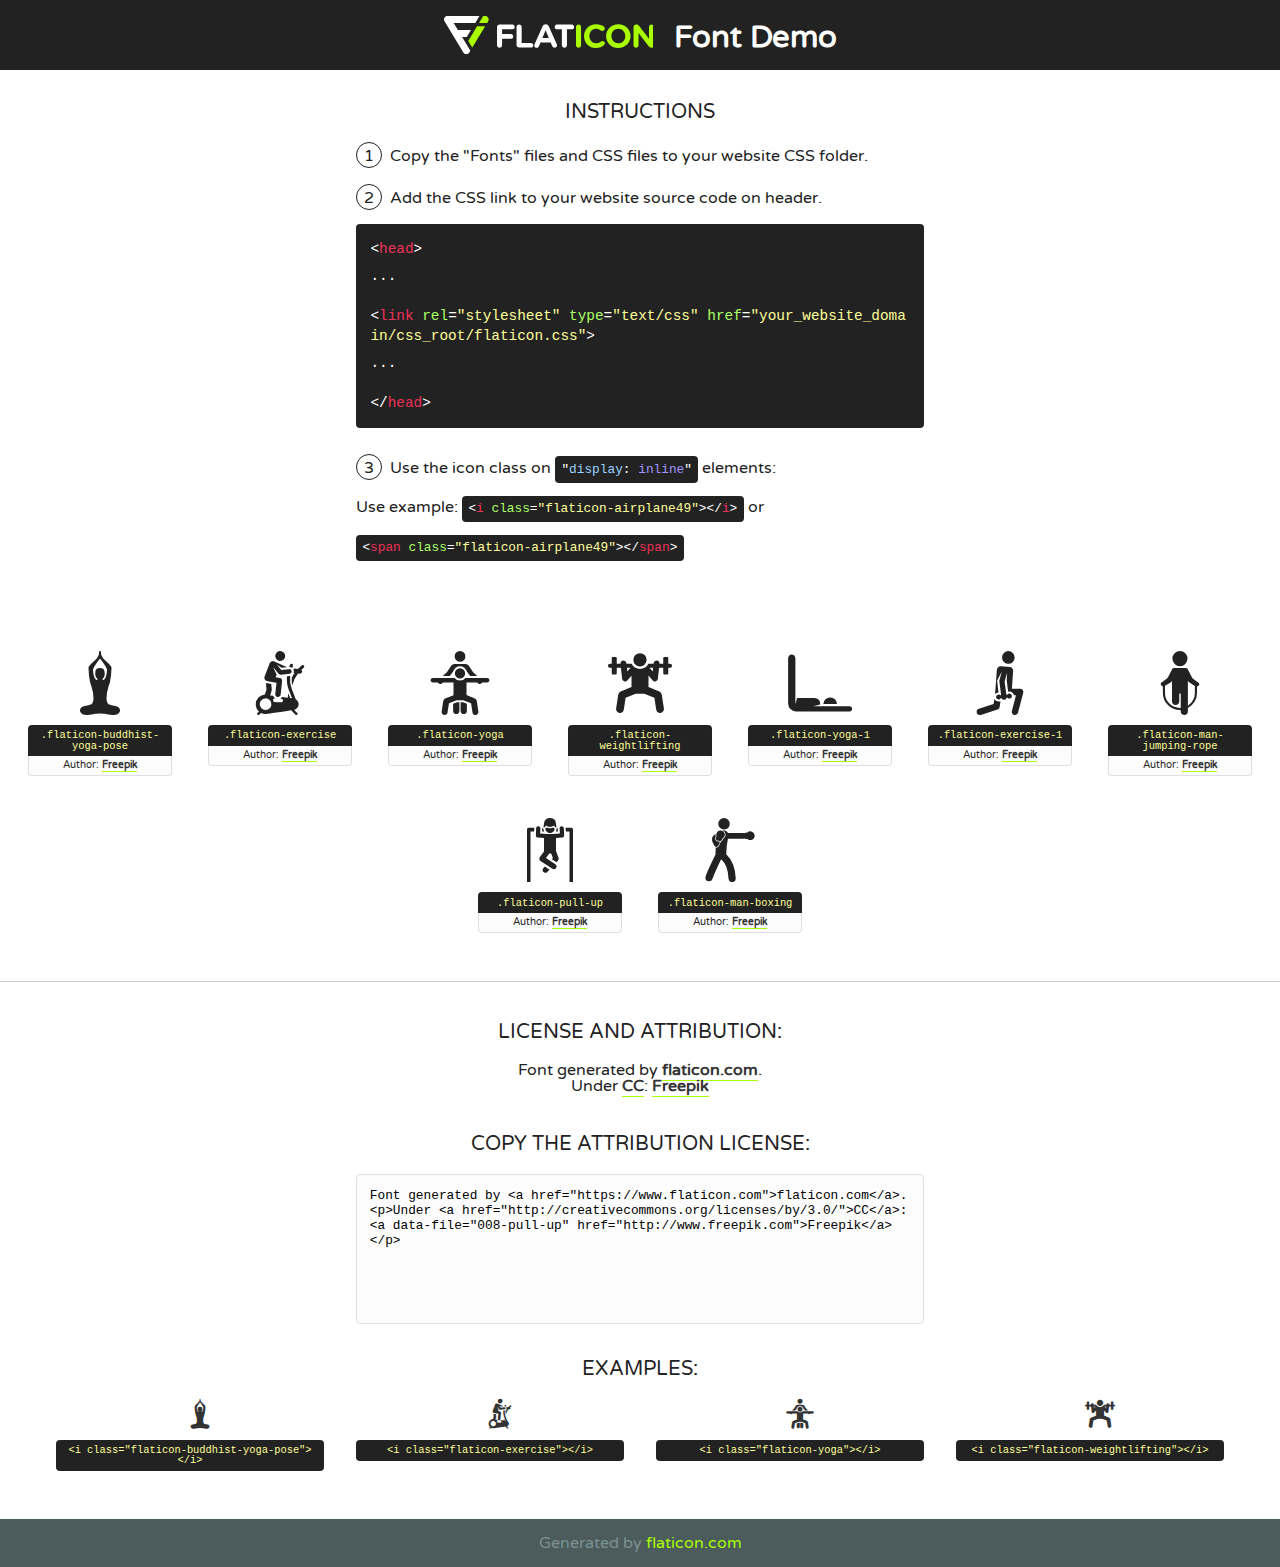
<file: font/flaticon.html>
<!DOCTYPE html>
<!--
  Flaticon icon font: Flaticon
  Creation date: 18/12/2020 09:48
-->
<html>
<!DOCTYPE html>
<html>

<head>
    <title>Flaticon WebFont</title>
    <link href="http://fonts.googleapis.com/css?family=Varela+Round" rel="stylesheet" type="text/css" />
    <link rel="stylesheet" type="text/css" href="flaticon.css">
    <meta charset="UTF-8">
    <style>
    html, body, div, span, applet, object, iframe,
    h1, h2, h3, h4, h5, h6, p, blockquote, pre,
    a, abbr, acronym, address, big, cite, code,
    del, dfn, em, img, ins, kbd, q, s, samp,
    small, strike, strong, sub, sup, tt, var,
    b, u, i, center,
    dl, dt, dd, ol, ul, li,
    fieldset, form, label, legend,
    table, caption, tbody, tfoot, thead, tr, th, td,
    article, aside, canvas, details, embed, 
    figure, figcaption, footer, header, hgroup, 
    menu, nav, output, ruby, section, summary,
    time, mark, audio, video {
        margin: 0;
        padding: 0;
        border: 0;
        font-size: 100%;
        font: inherit;
        vertical-align: baseline;
    }
    /* HTML5 display-role reset for older browsers */
    article, aside, details, figcaption, figure, 
    footer, header, hgroup, menu, nav, section {
        display: block;
    }
    body {
        line-height: 1;
    }
    ol, ul {
        list-style: none;
    }
    blockquote, q {
        quotes: none;
    }
    blockquote:before, blockquote:after,
    q:before, q:after {
        content: '';
        content: none;
    }
    table {
        border-collapse: collapse;
        border-spacing: 0;
    }
    body {
        font-family: 'Varela Round', Helvetica, Arial, sans-serif;
        font-size: 16px;
        color: #222;
    }
    a {
        color: #333;
        border-bottom: 1px solid #a9fd00;
        font-weight: bold;
        text-decoration: none;
    }
    * {
        -moz-box-sizing: border-box;
        -webkit-box-sizing: border-box;
        box-sizing: border-box;
        margin: 0;
        padding: 0;
    }
    [class^="flaticon-"]:before, [class*=" flaticon-"]:before, [class^="flaticon-"]:after, [class*=" flaticon-"]:after {
        font-family: Flaticon;
        font-size: 30px;
        font-style: normal;
        margin-left: 20px;
        color: #333;
    }
    .wrapper {
        max-width: 600px;
        margin: auto;
        padding: 0 1em;
    }
    .title {
        font-size: 1.25em;
        text-align: center;
        margin-bottom: 1em;
        text-transform: uppercase;
    }
    header {
        text-align: center;
        background-color: #222;
        color: #fff;
        padding: 1em;
    }
    header .logo {
        width: 210px;
        height: 38px;
        display: inline-block;
        vertical-align: middle;
        margin-right: 1em;
        border: none;
    }
    header strong {
        font-size: 1.95em;
        font-weight: bold;
        vertical-align: middle;
        margin-top: 5px;
        display: inline-block;
    }
    .demo {
        margin: 2em auto;
        line-height: 1.25em;
    }
    .demo ul li {
        margin-bottom: 1em;
    }
    .demo ul li .num {
        color: #222;
        border-radius: 20px;
        display: inline-block;
        width: 26px;
        padding: 3px;
        height: 26px;
        text-align: center;
        margin-right: 0.5em;
        border: 1px solid #222;
    }
    .demo ul li code {
        background-color: #222;
        border-radius: 4px;
        padding: 0.25em 0.5em;
        display: inline-block;
        color: #fff;
        font-family: Consolas,Monaco,Lucida Console,Liberation Mono,DejaVu Sans Mono,Bitstream Vera Sans Mono,Courier New, monospace;
        font-weight: lighter;
        margin-top: 1em;
        font-size: 0.8em;
        word-break: break-all;
    }
    .demo ul li code.big {
        padding: 1em;
        font-size: 0.9em;
    }
    .demo ul li code .red {
        color: #EF3159;
    }
    .demo ul li code .green {
        color: #ACFF65;
    }
    .demo ul li code .yellow {
        color: #FFFF99;
    }
    .demo ul li code .blue {
        color: #99D3FF;
    }
    .demo ul li code .purple {
        color: #A295FF;
    }
    .demo ul li code .dots {
        margin-top: 0.5em;
        display: block;
    }
    #glyphs {
        border-bottom: 1px solid #ccc;
        padding: 2em 0;
        text-align: center;
    }
    .glyph {
        display: inline-block;
        width: 9em;
        margin: 1em;
        text-align: center;
        vertical-align: top;
        background: #FFF;
    }
    .glyph .glyph-icon {
        padding: 10px;
        display: block;
        font-family:"Flaticon";
        font-size: 64px;
        line-height: 1;
    }
    .glyph .glyph-icon:before {
        font-size: 64px;
        color: #222;
        margin-left: 0;
    }
    .class-name {
        font-size: 0.65em;
        background-color: #222;
        color: #fff;
        border-radius: 4px 4px 0 0;
        padding: 0.5em;
        color: #FFFF99;
        font-family: Consolas,Monaco,Lucida Console,Liberation Mono,DejaVu Sans Mono,Bitstream Vera Sans Mono,Courier New, monospace;
    }
    .author-name {
        font-size: 0.6em;
        background-color: #fcfcfd;
        border: 1px solid #DEDEE4;
        border-top: 0;
        border-radius: 0 0 4px 4px;
        padding: 0.5em;
    }
    .class-name:last-child {
        font-size: 10px;
        color:#888;
    }
    .class-name:last-child a {
        font-size: 10px;
        color:#555;
    }
    .class-name:last-child a:hover {
        color:#a9fd00;
    }
    .glyph > input {
        display: block;
        width: 100px;
        margin: 5px auto;
        text-align: center;
        font-size: 12px;
        cursor: text;
    }
    .glyph > input.icon-input {
        font-family:"Flaticon";
        font-size: 16px;
        margin-bottom: 10px;
    }
    .attribution .title {
        margin-top: 2em;
    }
    .attribution textarea {
        background-color: #fcfcfd;
        padding: 1em;
        border: none;
        box-shadow: none;
        border: 1px solid #DEDEE4;
        border-radius: 4px;
        resize: none;
        width: 100%;
        height: 150px;
        font-size: 0.8em;
        font-family: Consolas,Monaco,Lucida Console,Liberation Mono,DejaVu Sans Mono,Bitstream Vera Sans Mono,Courier New, monospace;
        -webkit-appearance: none;
    }
    .iconsuse {
        margin: 2em auto;
        text-align: center;
        max-width: 1200px;
    }
    .iconsuse:after {
        content: '';
        display: table;
        clear: both;
    }
    .iconsuse .image {
        float: left;
        width: 25%;
        padding: 0 1em;
    }
    .iconsuse .image p {
        margin-bottom: 1em;
    }
    .iconsuse .image span {
        display: block;
        font-size: 0.65em;
        background-color: #222;
        color: #fff;
        border-radius: 4px;
        padding: 0.5em;
        color: #FFFF99;
        margin-top: 1em;
        font-family: Consolas,Monaco,Lucida Console,Liberation Mono,DejaVu Sans Mono,Bitstream Vera Sans Mono,Courier New, monospace;
    }
    #footer {
        text-align: center;
        background-color: #4C5B5C;
        color: #7c9192;
        padding: 1em;
    }
    #footer a {
        border: none;
        color: #a9fd00;
        font-weight: normal;
    }
    @media (max-width: 960px) {
        .iconsuse .image {
            width: 50%;
        }
    }
    @media (max-width: 560px) {
        .iconsuse .image {
            width: 100%;
        }
    }
    </style>
</head>

<body class="characters-off">

    <header>
        <a href="https://www.flaticon.com" target="_blank" class="logo">
            <svg version="1.1" xmlns="http://www.w3.org/2000/svg" xmlns:xlink="http://www.w3.org/1999/xlink" xmlns:a="http://ns.adobe.com/AdobeSVGViewerExtensions/3.0/" viewBox="0 0 560.875 102.036" enable-background="new 0 0 560.875 102.036" xml:space="preserve">
                <defs>
                </defs>
                <g>
                    <g class="letters">
                        <path fill="#ffffff" d="M141.596,29.675c0-3.777,2.985-6.767,6.764-6.767h34.438c3.426,0,6.15,2.728,6.15,6.15
                        c0,3.43-2.724,6.149-6.15,6.149h-27.674v13.091h23.719c3.429,0,6.151,2.724,6.151,6.15c0,3.43-2.723,6.149-6.151,6.149h-23.719
                        v17.574c0,3.773-2.986,6.761-6.764,6.761c-3.779,0-6.764-2.989-6.764-6.761V29.675z"></path>
                        <path fill="#ffffff" d="M193.844,29.149c0-3.781,2.985-6.767,6.764-6.767c3.776,0,6.763,2.985,6.763,6.767v42.957h25.039
                        c3.426,0,6.149,2.726,6.149,6.153c0,3.425-2.723,6.15-6.149,6.15h-31.802c-3.779,0-6.764-2.986-6.764-6.768V29.149z"></path>
                        <path fill="#ffffff" d="M241.891,75.71l21.438-48.407c1.492-3.341,4.215-5.357,7.906-5.357h0.792
                        c3.686,0,6.323,2.017,7.815,5.357l21.439,48.407c0.436,0.967,0.701,1.845,0.701,2.723c0,3.602-2.809,6.501-6.414,6.501
                        c-3.161,0-5.269-1.845-6.499-4.655l-4.132-9.661h-27.059l-4.301,10.102c-1.144,2.631-3.426,4.214-6.237,4.214
                        c-3.517,0-6.24-2.81-6.24-6.325C241.1,77.64,241.451,76.677,241.891,75.71z M279.932,58.666l-8.521-20.297l-8.526,20.297H279.932
                        z"></path>
                        <path fill="#ffffff" d="M314.864,35.387H301.86c-3.429,0-6.239-2.813-6.239-6.238c0-3.429,2.811-6.24,6.239-6.24h39.533
                        c3.426,0,6.237,2.811,6.237,6.24c0,3.425-2.811,6.238-6.237,6.238h-13.001v42.785c0,3.773-2.99,6.761-6.764,6.761
                        c-3.779,0-6.764-2.989-6.764-6.761V35.387z"></path>
                        <path fill="#A9FD00" d="M352.615,29.149c0-3.781,2.985-6.767,6.767-6.767c3.774,0,6.761,2.985,6.761,6.767v49.024
                        c0,3.773-2.987,6.761-6.761,6.761c-3.781,0-6.767-2.989-6.767-6.761V29.149z"></path>
                        <path fill="#A9FD00" d="M374.132,53.836v-0.179c0-17.481,13.178-31.801,32.065-31.801c9.22,0,15.459,2.458,20.557,6.238
                        c1.402,1.054,2.637,2.985,2.637,5.357c0,3.692-2.985,6.59-6.681,6.59c-1.845,0-3.071-0.702-4.044-1.319
                        c-3.776-2.813-7.729-4.393-12.562-4.393c-10.364,0-17.831,8.611-17.831,19.154v0.173c0,10.542,7.291,19.329,17.831,19.329
                        c5.715,0,9.492-1.756,13.359-4.834c1.049-0.874,2.458-1.491,4.039-1.491c3.429,0,6.325,2.813,6.325,6.236
                        c0,2.106-1.056,3.78-2.282,4.834c-5.539,4.834-12.036,7.733-21.878,7.733C387.572,85.464,374.132,71.493,374.132,53.836z"></path>
                        <path fill="#A9FD00" d="M433.009,53.836v-0.179c0-17.481,13.79-31.801,32.766-31.801c18.981,0,32.592,14.143,32.592,31.628v0.173
                        c0,17.483-13.785,31.807-32.769,31.807C446.625,85.464,433.009,71.32,433.009,53.836z M484.224,53.836v-0.179
                        c0-10.539-7.725-19.326-18.626-19.326c-10.893,0-18.449,8.611-18.449,19.154v0.173c0,10.542,7.73,19.329,18.626,19.329
                        C476.676,72.986,484.224,64.378,484.224,53.836z"></path>
                        <path fill="#A9FD00" d="M506.233,29.321c0-3.774,2.99-6.763,6.767-6.763h1.401c3.252,0,5.183,1.583,7.029,3.953l26.093,34.265
                        V29.059c0-3.692,2.99-6.677,6.681-6.677c3.683,0,6.671,2.985,6.671,6.677v48.934c0,3.78-2.987,6.765-6.764,6.765h-0.436
                        c-3.257,0-5.188-1.581-7.034-3.953l-27.056-35.492v32.944c0,3.687-2.985,6.676-6.678,6.676c-3.683,0-6.673-2.989-6.673-6.676
                        V29.321z"></path>
                    </g>
                    <g class="insignia">
                        <path fill="#ffffff" d="M48.372,56.137h12.517l11.156-18.537H37.186L25.688,18.539h57.825L94.668,0H9.271
                        C5.925,0,2.842,1.801,1.198,4.716c-1.644,2.907-1.593,6.482,0.134,9.343l50.38,83.501c1.678,2.781,4.689,4.476,7.938,4.476
                        c3.246,0,6.257-1.695,7.935-4.476l2.898-4.804L48.372,56.137z"></path>
                        <g class="i">
                            <path fill="#A9FD00" d="M93.575,18.539h0.031v0.004l21.652,0.004l2.705-4.488c1.727-2.861,1.778-6.436,0.133-9.343
                            C116.454,1.801,113.371,0,110.026,0h-5.294L93.575,18.539z"></path>
                            <polygon fill="#A9FD00" points="88.291,27.356 64.725,66.486 75.519,84.404 109.942,27.356"></polygon>
                        </g>
                    </g>
                </g>
            </svg>
        </a>
        <strong>Font Demo</strong>
    </header>


    <section class="demo wrapper">

        <p class="title">Instructions</p>

        <ul>
            <li>
                <span class="num">1</span>Copy the "Fonts" files and CSS files to your website CSS folder.
            </li>
            <li>
                <span class="num">2</span>Add the CSS link to your website source code on header.
                <code class="big">
                    &lt;<span class="red">head</span>&gt;
                    <br/><span class="dots">...</span>
                    <br/>&lt;<span class="red">link</span> <span class="green">rel</span>=<span class="yellow">"stylesheet"</span> <span class="green">type</span>=<span class="yellow">"text/css"</span> <span class="green">href</span>=<span class="yellow">"your_website_domain/css_root/flaticon.css"</span>&gt;
                    <br/><span class="dots">...</span>
                    <br/>&lt;/<span class="red">head</span>&gt;
                </code>
            </li>

            <li>
                <p>
                    <span class="num">3</span>Use the icon class on <code>"<span class="blue">display</span>:<span class="purple"> inline</span>"</code> elements:
                    <br />
                    Use example: <code>&lt;<span class="red">i</span> <span class="green">class</span>=<span class="yellow">&quot;flaticon-airplane49&quot;</span>&gt;&lt;/<span class="red">i</span>&gt;</code> or <code>&lt;<span class="red">span</span> <span class="green">class</span>=<span class="yellow">&quot;flaticon-airplane49&quot;</span>&gt;&lt;/<span class="red">span</span>&gt;</code>
            </li>
        </ul>

    </section>




   <section id="glyphs">          
    
      
        <div class="glyph"><div class="glyph-icon flaticon-buddhist-yoga-pose"></div>
            <div class="class-name">.flaticon-buddhist-yoga-pose</div>
            <div class="author-name">Author: <a data-file="001-buddhist-yoga-pose" href="http://www.freepik.com">Freepik</a> </div> 
        </div>        
        
        <div class="glyph"><div class="glyph-icon flaticon-exercise"></div>
            <div class="class-name">.flaticon-exercise</div>
            <div class="author-name">Author: <a data-file="002-exercise" href="http://www.freepik.com">Freepik</a> </div> 
        </div>        
        
        <div class="glyph"><div class="glyph-icon flaticon-yoga"></div>
            <div class="class-name">.flaticon-yoga</div>
            <div class="author-name">Author: <a data-file="003-yoga" href="http://www.freepik.com">Freepik</a> </div> 
        </div>        
        
        <div class="glyph"><div class="glyph-icon flaticon-weightlifting"></div>
            <div class="class-name">.flaticon-weightlifting</div>
            <div class="author-name">Author: <a data-file="004-weightlifting" href="http://www.freepik.com">Freepik</a> </div> 
        </div>        
        
        <div class="glyph"><div class="glyph-icon flaticon-yoga-1"></div>
            <div class="class-name">.flaticon-yoga-1</div>
            <div class="author-name">Author: <a data-file="005-yoga-1" href="http://www.freepik.com">Freepik</a> </div> 
        </div>        
        
        <div class="glyph"><div class="glyph-icon flaticon-exercise-1"></div>
            <div class="class-name">.flaticon-exercise-1</div>
            <div class="author-name">Author: <a data-file="006-exercise-1" href="http://www.freepik.com">Freepik</a> </div> 
        </div>        
        
        <div class="glyph"><div class="glyph-icon flaticon-man-jumping-rope"></div>
            <div class="class-name">.flaticon-man-jumping-rope</div>
            <div class="author-name">Author: <a data-file="007-man-jumping-rope" href="http://www.freepik.com">Freepik</a> </div> 
        </div>        
        
        <div class="glyph"><div class="glyph-icon flaticon-pull-up"></div>
            <div class="class-name">.flaticon-pull-up</div>
            <div class="author-name">Author: <a data-file="008-pull-up" href="http://www.freepik.com">Freepik</a> </div> 
        </div>        
        
        <div class="glyph"><div class="glyph-icon flaticon-man-boxing"></div>
            <div class="class-name">.flaticon-man-boxing</div>
            <div class="author-name">Author: <a data-file="009-man-boxing" href="http://www.freepik.com">Freepik</a> </div> 
        </div>        
        

    </section>



    <section class="attribution wrapper"   style="text-align:center;">

      <div class="title">License and attribution:</div><div class="attrDiv">Font generated by <a href="https://www.flaticon.com">flaticon.com</a>. <div><p>Under <a href="http://creativecommons.org/licenses/by/3.0/">CC</a>: <a data-file="008-pull-up" href="http://www.freepik.com">Freepik</a></p>  </div>
      </div>
      <div class="title">Copy the Attribution License:</div>

    <textarea onclick="this.focus();this.select();">Font generated by &lt;a href=&quot;https://www.flaticon.com&quot;&gt;flaticon.com&lt;/a&gt;. <p>Under <a href="http://creativecommons.org/licenses/by/3.0/">CC</a>: <a data-file="008-pull-up" href="http://www.freepik.com">Freepik</a></p>  
     </textarea>

    </section>

    <section class="iconsuse">

          <div class="title">Examples:</div>            
             
            <div class="image">
                <p>
                    <i class="glyph-icon flaticon-buddhist-yoga-pose"></i> 
                    <span>&lt;i class=&quot;flaticon-buddhist-yoga-pose&quot;&gt;&lt;/i&gt;</span>
                </p>
            </div>
            
            <div class="image">
                <p>
                    <i class="glyph-icon flaticon-exercise"></i> 
                    <span>&lt;i class=&quot;flaticon-exercise&quot;&gt;&lt;/i&gt;</span>
                </p>
            </div>
            
            <div class="image">
                <p>
                    <i class="glyph-icon flaticon-yoga"></i> 
                    <span>&lt;i class=&quot;flaticon-yoga&quot;&gt;&lt;/i&gt;</span>
                </p>
            </div>
            
            <div class="image">
                <p>
                    <i class="glyph-icon flaticon-weightlifting"></i> 
                    <span>&lt;i class=&quot;flaticon-weightlifting&quot;&gt;&lt;/i&gt;</span>
                </p>
            </div>
                       
        </div>
                            
    </section>

<div id="footer">
    <div>Generated by <a href="https://www.flaticon.com">flaticon.com</a>
    </div>
</div>



</body>
</html>
</file>
<file: font/flaticon.css>
/*
  	Flaticon icon font: Flaticon
  	Creation date: 18/12/2020 09:48
  	*/

@font-face {
  font-family: "Flaticon";
  src: url("./Flaticon.eot");
  src: url("./Flaticon.eot?#iefix") format("embedded-opentype"),
       url("./Flaticon.woff2") format("woff2"),
       url("./Flaticon.woff") format("woff"),
       url("./Flaticon.ttf") format("truetype"),
       url("./Flaticon.svg#Flaticon") format("svg");
  font-weight: normal;
  font-style: normal;
}

@media screen and (-webkit-min-device-pixel-ratio:0) {
  @font-face {
    font-family: "Flaticon";
    src: url("./Flaticon.svg#Flaticon") format("svg");
  }
}

[class^="flaticon-"]:before, [class*=" flaticon-"]:before,
[class^="flaticon-"]:after, [class*=" flaticon-"]:after {   
  font-family: Flaticon;
font-style: normal;
}

.flaticon-buddhist-yoga-pose:before { content: "\f100"; }
.flaticon-exercise:before { content: "\f101"; }
.flaticon-yoga:before { content: "\f102"; }
.flaticon-weightlifting:before { content: "\f103"; }
.flaticon-yoga-1:before { content: "\f104"; }
.flaticon-exercise-1:before { content: "\f105"; }
.flaticon-man-jumping-rope:before { content: "\f106"; }
.flaticon-pull-up:before { content: "\f107"; }
.flaticon-man-boxing:before { content: "\f108"; }
</file>
<file: css/style.css>
* {
	margin: 0;
	padding: 0;
	outline: 0;
}

ul,
ol {
	list-style: none;
}

a {
	text-decoration: none;
	display: inline-block;
}

a:hover {
	text-decoration: none;
}

ul,
ol,
a,
p,
span,
h1,
h2,
h3,
h4,
h5,
h6 {
	margin: 0;
	padding: 0;
}
body {
  position: relative;
}

/*==============================
		Common css end
================================*/

/*==============================
		Menu part Start
================================*/
.changer{
	display: none;
}
#menu_bar {
	background: rgba(53, 53, 53, 0.25);
	height: 50px;
	width: 100%;
	position: absolute;
	top: 35px;
	left: 0;
	z-index: 999;
}

#menu_bar .navbar-brand {
	background: #323232;
	transform: skewX(-30deg);
	width: 245px;
	text-align: center;
}

#menu_bar .navbar-brand img {
	transform: skewX(30deg);
	margin: 5px 0;
}

#menu_bar ul li {
	margin-left: 10px;
}

#menu_bar ul li a {
	font-family: 'Oswald', sans-serif;
	font-size: 14px;
	font-weight: 400;
	color: #f1f1f1;
	border-radius: 3px;
	text-transform: uppercase;
	position: relative;
	transition: all linear .1s;
	-o-transition: all linear .1s;
	-ms-transition: all linear .1s;
	-moz-transition: all linear .1s;
	-webkit-transition: all linear .1s;
}

#menu_bar ul li a::after {
	position: absolute;
	content: '';
	bottom: 0;
	left: 0;
	width: 100%;
	height: 3px;
	background: #e23e38;
	transform: scale(0);
	transition: all linear .3s;
	-o-transition: all linear .3s;
	-ms-transition: all linear .3s;
	-moz-transition: all linear .3s;
	-webkit-transition: all linear .3s;
}

#menu_bar ul li a:hover {
	color: #222222;
	background: #f1f1f1;
}

#menu_bar ul li a:hover::after {
	transform: scale(1);
}
.nav-pills .nav-link.active, .nav-pills .show > .nav-link {
	color: #222222!important;
	background-color: #f1f1f1;
}


/*==============================
		Menu part end
================================*/


/*==============================
		Banner part Start
================================*/
.banner_items {
	background-repeat: no-repeat !important;
	background-position: center !important;
	background-size: cover !important;
	padding: 254px 0 117px;
	z-index: 10;
	position: relative;
}

.banner_items::after {
	content: '';
	position: absolute;
	width: 100%;
	height: 100%;
	left: 0;
	top: 0;
	background: rgba(0, 0, 0, 0.6);
	z-index: -3;
}

.banner_items .banner_text h3 {
	font-family: 'Oswald', sans-serif;
	font-size: 30px;
	font-weight: 700;
	color: #fff;
	text-transform: uppercase;
	margin-bottom: 10px;
}
.banner_items .frm h3{
	position: relative;
	z-index: 8;
}
.banner_items .frm h3::after {
	content: '';
	width: 30.3%;
	height: 3px;
	background: #e23e38;
	position: absolute;
	left: -2%;
	top: 50%;
	z-index: -8;
}
.banner_items .frm h3::before {
	content: '';
	width: 20%;
	height: 3px;
	background: #e23e38;
	position: absolute;
	right: -3%;
	top: 50%;
	z-index: -8;
}

.banner_items .banner_text h1 {
	font-family: 'Oswald', sans-serif;
	font-size: 60px;
	font-weight: 700;
	color: #e23e38;
	text-transform: uppercase;
	margin-bottom: 18px;
}
.banner_items .frm h1{
	position: relative;
	z-index: 7;
}

.banner_items .frm h1::after {
	content: '';
	width: 3px;
	height: 200px;
	background: #e23e38;
	position: absolute;
	left: -2%;
	top: -27px;
	z-index: -8;
}
.banner_items .frm h1::before {
	content: '';
	width: 3px;
	height: 200px;
	background: #e23e38;
	position: absolute;
	right: -3%;
	top: -27px;
	z-index: -8;
}
.banner_items .banner_text p {
	font-family: 'Open Sans', sans-serif;
	font-size: 13px;
	font-weight: 400;
	color: #dddddd;
	margin-bottom: 24px;
	
}
.banner_items .frm p{
	position: relative;
	z-index: 9;
}
.banner_items .frm p::after {
	content: '';
	width: 13.5%;
	height: 3px;
	background: #e23e38;
	position: absolute;
	left: -2%;
	bottom: -45px;
	z-index: -6;
}
.banner_items .frm p::before {
	content: '';
	width: 9.5%;
	height: 3px;
	background: #e23e38;
	position: absolute;
	right: -3%;
	bottom: -45px;
	z-index: -6;
}

.banner_items .banner_text a {
	font-family: 'Oswald', sans-serif;
	font-size: 16px;
	font-weight: 500;
	color: #fff;
	text-transform: uppercase;
	border: 2px solid #fff;
	padding: 2px 12px;
	margin-left: 20px;
	transition: all linear .3s;
	-o-transition: all linear .3s;
	-ms-transition: all linear .3s;
	-moz-transition: all linear .3s;
	-webkit-transition: all linear .3s;
}

.banner_items .banner_text a:hover {
	border: 2px solid #e23e38;
	background: #e23e38;
}

#banner_part .slick-dots {
	position: absolute;
	left: 50%;
	bottom: 20px;
	display: flex;
	transform: translateX(-50%);
}

#banner_part .slick-dots li button {
	width: 20px;
	height: 20px;
	font-size: 0;
	border: 1px solid #fff;
	background: none;
	border-radius: 50%;
	margin-left: 10px;
}

#banner_part .slick-dots .slick-active button {
	background: #e23e38;
	border: 1px solid #e23e38;
	transform: scale(1.2);
}

/*==============================
		Banner part end
================================*/

/*==============================
		About part Start
================================*/
#about_part {
	margin-top: 80px;
}

#about_part .v_pim img {
	width: 100%;
}

#about_part .v_pim {
	position: relative;
}

#about_part .v_pim .over_l {
	position: absolute;
	width: 100%;
	height: 100%;
	left: 0;
	top: 0;
	background: rgba(0, 0, 0, 0.6);
}

#about_part .v_pim .over_l .c_butt {
	width: 50px;
	height: 50px;
	position: absolute;
	background: #e23e38;
	border-radius: 50%;
	left: 50%;
	top: 50%;
	transform: translate(-50%, -50%);
	transition: all linear .3s;
	-o-transition: all linear .3s;
	-ms-transition: all linear .3s;
	-moz-transition: all linear .3s;
	-webkit-transition: all linear .3s;
}

#about_part .v_pim .over_l .p_butt {
	position: absolute;
	width: 21px;
	height: 24px;
	background: #1e1a1f;
	left: 54%;
	top: 50%;
	transform: translate(-50%, -50%);
	border-radius: 5px;
	clip-path: polygon(0 0, 100% 50%, 0 100%, 0 0);
}

#about_part .v_pim .over_l .c_butt:hover {
	background: #fff;
}

#about_part .about_text h4 {
	font-family: 'Oswald', sans-serif;
	font-size: 24px;
	font-weight: 400;
	color: #222222;
	text-transform: uppercase;
	margin-bottom: -2px;
}

#about_part .about_text p {
	font-family: 'Open Sans', sans-serif;
	font-size: 16px;
	font-weight: 400;
	color: #444;
	line-height: 25px;
	padding: 0 25px;
	margin-top: 16px;
}

#about_part .about_text p span {
	display: block;
	padding-top: 22px;
}

/*==============================
		About part end
================================*/

/*==============================
		Gallery part Start
================================*/
.section_head {
	margin-top: 80px;
	margin-bottom: 30px;
}

.section_head h3 {
	font-family: 'Oswald', sans-serif;
	font-size: 22px;
	font-weight: 400;
	color: #222222;
	text-transform: uppercase;
}

.bg_part {
	position: relative;
	z-index: 1;
}

.bg_part::after {
	position: absolute;
	content: '';
	width: 100%;
	height: 100%;
	background: rgba(0, 0, 0, 0.8);
	left: 0;
	top: 0;
	z-index: -1;
}

#gallery_part .g_image {
	padding-top: 24px;
}

#gallery_part .g_image .gal_img {
	position: relative;
}

#gallery_part .g_image .gal_img .overlay {
	position: absolute;
	width: 95%;
	height: 91%;
	background: rgba(226, 62, 56, 0.5);
	left: 11px;
	top: 10px;
	border: 5px solid rgba(255, 255, 255, 0.6);
	transform: scale(0);
	transition: all linear .3s;
	-o-transition: all linear .3s;
	-ms-transition: all linear .3s;
	-moz-transition: all linear .3s;
	-webkit-transition: all linear .3s;

}

#gallery_part .g_image .gal_img:hover .overlay {
	transform: scale(1);
}

#gallery_part .g_image .gal_img .overlay .z_con {
	position: absolute;
	left: 50%;
	top: 50%;
	transform: translate(-50%, -50%);
	color: #fff;
	font-size: 30px;
}

#gallery_part .g_image img {
	width: 100%;
	margin-bottom: 24px;
}

/*==============================
		Gallery part end
================================*/

/*==============================
		Team part Start
================================*/
#team_part {
	margin-top: 80px;
}

#team_part .team_img .team_pic img {
	width: 100%;
}

#team_part .team_img .team_pic {
	position: relative;

}

#team_part .team_img .team_pic .pic_overl {
	position: absolute;
	width: 100%;
	height: 100%;
	background: rgba(226, 62, 56, 0.5);
	border: 5px solid rgba(255, 255, 255, 0.6);
	left: 0;
	top: 0;
	visibility: hidden;
	transition: all linear .3s;
	-o-transition: all linear .3s;
	-ms-transition: all linear .3s;
	-moz-transition: all linear .3s;
	-webkit-transition: all linear .3s;
}

#team_part .team_img:hover .team_pic .pic_overl {
	transform: scale(.9);
	visibility: visible;
}

#team_part .team_img .team_pic .pic_overl ul {
	position: absolute;
	right: 10px;
	top: 50%;
	transform: translateY(-50%);
}

#team_part .team_img .team_pic .pic_overl ul li a {
	width: 30px;
	height: 30px;
	border: 2px solid #fffefe;
	text-align: center;
	margin-bottom: 10px;
	font-size: 16px;
	color: #fffefe;
	transition: all linear .3s;
	-o-transition: all linear .3s;
	-ms-transition: all linear .3s;
	-moz-transition: all linear .3s;
	-webkit-transition: all linear .3s;
}

#team_part .team_img .team_pic .pic_overl ul li a:hover {
	background: #fffefe;
	color: #1da0f2;
}

#team_part .team_text h3 {
	font-family: 'Oswald', sans-serif;
	font-size: 16px;
	font-weight: 400;
	color: #222222;
	text-transform: uppercase;
	margin-top: 20px;
	margin-bottom: 6px;
}

#team_part .team_text h4 {
	font-family: 'Oswald', sans-serif;
	font-size: 16px;
	font-weight: 400;
	color: #444;
}

#team_part .team_text p {
	font-family: 'Open Sans', sans-serif;
	font-size: 15px;
	font-weight: 400;
	color: #444;
	padding: 0 10px;
	opacity: 0;
	margin-top: 10px;
	padding-bottom: 50px;
	transition: all linear .3s;
	-o-transition: all linear .3s;
	-ms-transition: all linear .3s;
	-moz-transition: all linear .3s;
	-webkit-transition: all linear .3s;
}

#team_part .team_img {
	transition: ease-in .3s;
	-o-transition: ease-in .3s;
	-ms-transition: ease-in .3s;
	-moz-transition: ease-in .3s;
	-webkit-transition: ease-in .3s;
}

#team_part .team_img:hover {
	transform: translateY(-35px);
}

#team_part .team_img:hover {
	border: 1px solid #dddddd;
	top: -30px;

}

#team_part .team_img:hover .team_text p {
	opacity: 1;
}

.device_slid .slick-slide {
	margin-top: 40px;
}

/*==============================
		Team part end
================================*/

/*==============================
		Testimonial part Start
================================*/
.topmarg {
	margin-top: 40px;
}

#testi_part {
	padding-top: 30px;
	padding-bottom: 80px;

}

#testi_part ul {
	display: flex;
	flex-wrap: wrap;
	margin-bottom: 8px;
}

#testi_part ul li {
	margin-left: 10px;
}

#testi_part ul li:first-child {
	margin-left: 0;
}

#testi_part ul li p {
	font-family: 'Oswald', sans-serif;
	font-size: 16px;
	font-weight: 400;
	color: #fff;
	text-transform: uppercase;
}

#testi_part ul li span {
	font-family: 'Oswald', sans-serif;
	font-size: 16px;
	font-weight: 400;
	color: #fff;
	display: block;
}

#testi_part .test_col > p {
	font-family: 'Open Sans', sans-serif;
	font-size: 14px;
	font-weight: 400;
	color: #fff;
	padding-right: 10px;
}

#testi_part ul li i {
	color: #e23e38;
	font-size: 15px;
}

#testi_part .slick-dots {
	position: absolute;
	left: 50%;
	transform: translateX(-50%);
	bottom: -50px;
	display: flex;
}

#testi_part .slick-dots li button {
	width: 20px;
	height: 20px;
	font-size: 0;
	border: 1px solid #fff;
	background: none;
	border-radius: 50%;
	margin-left: 10px;
}

#testi_part .slick-dots li button:first-child {
	margin-left: 0;
}

#testi_part .slick-dots .slick-active button {
	background: #e23e38;
	border: 1px solid #e23e38;
	transform: scale(1.2);
}


/*==============================
		Testimonial part end
================================*/

/*==============================
		MemberShip part Start
================================*/
#membership .memb_cont {
	background: #f1f1f1;
	margin-bottom: 80px;
}

#membership .memb_cont:hover {
	box-shadow: inset 0px 0px 5px 1px rgba(226, 62, 56, 0.5);
}

#membership .memb_cont h3,
#membership .memb_cont a {
	font-family: 'Oswald', sans-serif;
	font-size: 16px;
	font-weight: 700;
	color: #222;
	text-transform: uppercase;
	padding: 20px 0;
	background: #dddddd;
	transition: all linear .3s;
	-o-transition: all linear .3s;
	-ms-transition: all linear .3s;
	-moz-transition: all linear .3s;
	-webkit-transition: all linear .3s;
	display: block;
}

#membership .memb_cont:hover h3 {
	background: #e23e38;
}

#membership .memb_cont:hover a {
	background: #e23e38;
}

#membership .memb_cont h2 {
	font-family: 'Oswald', sans-serif;
	font-size: 50px;
	font-weight: 500;
	color: #ffffff;
	padding: 40px 0;
	margin-bottom: 35px;
}

#membership .memb_cont h2 span {
	font-size: 29px;
}

#membership .memb_cont p {
	font-family: 'Open Sans', sans-serif;
	font-size: 14px;
	font-weight: 400;
	color: #444;
}

#membership .memb_cont p span {
	display: block;
	padding-bottom: 19px;
}

/*==============================
		MemberShip part end
================================*/

/*==============================
		Counter part Start
================================*/
#counter_part {
	padding: 45px 0;
	position: relative;
	z-index: 6;
}

#counter_part::after {
	content: '';
	position: absolute;
	width: 100%;
	height: 100%;
	left: 0;
	top: 0;
	background: rgba(0, 0, 0, 0.9);
	z-index: -6;
}

#counter_part h4 {
	font-family: 'Oswald', sans-serif;
	font-size: 40px;
	font-weight: 700;
	color: #ffffff;
}

#counter_part p {
	font-family: 'Oswald', sans-serif;
	font-size: 16px;
	font-weight: 400;
	color: #ffffff;
}

/*==============================
		Counter part end
================================*/


/*==============================
		Our classes part Start
================================*/

#week_piller {
	margin-bottom: 30px;
}

#week_piller .tab_menu {
	background: #f1f1f1;
	display: flex;
}

#week_piller .tab_menu li {
	flex-basis: 16.666%;
}

#week_piller .tab_menu li a {
	padding: 20px 0;
	font-family: 'Oswald', sans-serif;
	font-size: 14px;
	font-weight: 400;
	color: #222;
	text-transform: uppercase;
}

#week_piller .tab_menu .nav-link.active {
	background: #e23e38;
	color: #fff;
}

#week_piller .nav-link {
	padding: 0;
	border-radius: 0;
}

#week_piller .tab_cells ul {
	width: 100%;
	overflow: hidden;
	margin-top: 30px !important;
}

#week_piller .tab_cells ul li {
	float: left;
	width: 19.5%;
	text-align: center;
	background: #f1f1f1;
	padding: 40px 0;
	margin: 3px;
	transition: ease-in .3s;
	-o-transition: ease-in .3s;
	-ms-transition: ease-in .3s;
	-moz-transition: ease-in .3s;
	-webkit-transition: ease-in .3s;
}


#week_piller .tab_cells ul li h6 {
	font-family: 'Open Sans', sans-serif;
	font-size: 16px;
	font-weight: 400;
	color: #222222;
}

#week_piller .tab_cells ul li p {
	font-family: 'Open Sans', sans-serif;
	font-size: 14px;
	font-weight: 400;
	color: #222222;
}

#week_piller .tab_cells ul li span {
	margin-left: 0;
	font-size: 50px;
	color: #444444;
}

#week_piller .tab_cells ul li:hover {
	background: #e23e38;
	transform: scale(1.1);

}

#week_piller .tab_cells .color_tuesday li:hover {
	background: #3838e2;
}

#week_piller .tab_cells .color_wednesday li:hover {
	background: #94e238;
}

#week_piller .tab_cells .color_thursday li:hover {
	background: #7949a8;
}

#week_piller .tab_cells .color_friday li:hover {
	background: #0f5555;
}

#week_piller .tab_cells .color_saturday li:hover {
	background: #ac990e;
}

#week_piller .tab_cells ul li:hover span {
	color: #fff;
}

#week_piller .tab_cells ul li:hover h6 {
	color: #fff;
	font-weight: 700;
}

#week_piller .tab_cells ul li:hover p {
	color: #fff;
	font-weight: 700;
}

/*==============================
		Our classes part end
================================*/

/*==============================
		Branding part Start
================================*/
#logo_part {
	margin: 80px 0;
}

#logo_part .br_logo {
	background: #f1f1f1;
}

#logo_part .slick-slide {
	margin-right: 10px;
}

#logo_part .slick-next {
	width: 20px;
	height: 30px;
	clip-path: polygon(0 0, 100% 50%, 0 100%, 3% 95%, 30% 50%, 3% 5%, 0 0);
	right: -80px;
	top: 36%;
	position: absolute;
	font-size: 0;
	background: #e23e38;
}

#logo_part .slick-prev {
	width: 20px;
	height: 30px;
	clip-path: polygon(0 0, 100% 50%, 0 100%, 3% 95%, 30% 50%, 3% 5%, 0 0);
	left: -80px;
	top: 36%;
	position: absolute;
	font-size: 0;
	background: #444444;
	transform: rotate(180deg);
}

/*==============================
		Branding part end
================================*/

/*==============================
		Footer part Start
================================*/
#footer_part {
	position: relative;
	z-index: 11;
}

.footer_logo {
	border-bottom: 1px solid #dddddd;
	padding: 30px 0;
}

.res_pad {
	padding: 30px 0;
}

#footer_part::after {
	position: absolute;
	width: 100%;
	height: 100%;
	left: 0;
	top: 0;
	content: '';
	z-index: -11;
	background: rgba(0, 0, 0, 0.85);
}

#footer_part .tab_foot {
	width: 100%;
	font-family: 'Open Sans', sans-serif;
	font-size: 13px;
	font-weight: 400;
	color: #dddddd;
}

#footer_part .feed {
	display: flex;
	padding-bottom: 30px;
}

#footer_part .feed:last-child {
	padding-bottom: 0;
}

#footer_part .feed li p {
	font-family: 'Open Sans', sans-serif;
	font-size: 13px;
	font-weight: 400;
	color: #dddddd;
	padding-left: 15px;
	padding-right: 25px;
}

#footer_part .feed li p span {
	display: block;
	font-weight: 700;
}

#footer_part h3 {
	font-family: 'Oswald', sans-serif;
	font-size: 14px;
	font-weight: 400;
	color: #ffffff;
	text-transform: uppercase;
	margin-bottom: 30px;
}

#footer_part .flickr {
	padding: 30px 0;
}

#footer_part .flickr img {
	width: 100%;
}

#footer_part .contac_col {
	padding-top: 30px;
}

#footer_part .contac {
	padding-bottom: 10px;
}

#footer_part .contac li i {
	color: #e23e38;
	font-size: 13px;
}

#footer_part .get_link {
	display: flex;
}

#footer_part .get_link li a {
	width: 30px;
	height: 30px;
	border: 1px solid #fff;
	text-align: center;
	line-height: 30px;
	margin-right: 10px;
	color: #fff;
	transition: all linear .3s;
	-o-transition: all linear .3s;
	-ms-transition: all linear .3s;
	-moz-transition: all linear .3s;
	-webkit-transition: all linear .3s;
}

#footer_part .get_link li a:hover {
	background: #e23e38;
	border-color: #e23e38;
}

#footer_part .gt_social {
	padding-top: 15px;
}

.copyright_bar {
	border-top: 1px solid #dddd;
	padding: 20px 0;
}

.copyright_bar p {
	font-family: 'Open Sans', sans-serif;
	font-size: 13px;
	font-weight: 400;
	color: #fff;
}

.copyright_bar p a {
	color: #e23e38;
}

/*==============================
		Footer part end
================================*/
.pond {
	background: rgba(226, 62, 56, 0.85);
	width: 40px;
	height: 50px;
	position: fixed;
	right: 20px;
	bottom: 20px;
	z-index: 980;
	border-radius: 6px;
	display: none;
	cursor: pointer;
}

.pond:hover {
	background: #231626;
}

.scroll_but {
	width: 20px;
	height: 30px;
	clip-path: polygon(0 0, 100% 50%, 0 100%, 3% 95%, 30% 50%, 3% 5%, 0 0);
	background: #fff;
	z-index: 981;
	transform: translate(-50%, -50%) rotate(270deg);
	position: absolute;
	left: 50%;
	top: 50%;
}
</file>
<file: css/responsive.css>
/*============================================================================================
									Media quary for Double extra large device
==============================================================================================*/
@media (min-width: 1400px) {
	#footer_part .contac_col {
		padding: 30px;
	}

	.pond {
		right: 70px;
		bottom: 40px;
	}

}

/*============================================================================================
									Media quary for extra large device
==============================================================================================*/
@media (min-width: 1200px) and (max-width: 1399.98px) {

	/*	Banner part start*/
	.banner_items .frm h3::before {
		width: 22%;
	}

	.banner_items .frm p::before {
		width: 11.5%;
	}

	.banner_items .frm p::after {
		width: 15%;
	}

	#banner_part .slick-dots {
		bottom: 30px;
	}

	/*	Banner part end*/
	/*	Gallery part End*/
	#gallery_part .g_image .gal_img .overlay {
		height: 90%;
		left: 9px;
		top: 9px;
	}

	/*	Gallery part End*/

	/*	Our Classes part Start*/
	#week_piller .tab_cells ul li {
		width: 19.46%;


	}

	/*	Our Classes part End*/

	/*	Branding part Start*/
	#logo_part .slick-prev {
		width: 15px;
		height: 20px;
		left: 20%;
		top: 120%;
	}

	#logo_part .slick-next {
		width: 15px;
		height: 20px;
		right: 20%;
		top: 120%;
	}

	/*	Branding part End*/

	/*	Footer part Start*/
	#footer_part .contac_col {
		padding: 30px 0;
		padding-left: 30px;
	}

	/*	Footer part End*/

	.pond {
		width: 30px;
		height: 40px;
		position: fixed;
		right: 15px;
		bottom: 30px;
	}

}

/*============================================================================================
									Media quary for large device
==============================================================================================*/
@media (min-width: 992px) and (max-width: 1199.98px) {

	/*Banner part start*/
	.banner_items .frm h3::before {
		width: 22%;
	}

	.banner_items .frm p::before {
		width: 10.5%;
	}

	.banner_items .frm p::after {
		width: 14.5%;
	}

	#banner_part .slick-dots {
		bottom: 50px;

	}

	#banner_part .slick-dots li button {
		width: 15px;
		height: 15px;
	}

	/*Banner part end*/
	#gallery_part .g_image .gal_img .overlay {
		position: absolute;
		width: 90%;
		height: 86%;
		left: 5%;
		top: 4%;
	}

	/*Our classes part Start*/
	#week_piller .tab_cells ul li {
		width: 19.36%;

	}

	#week_piller .tab_cells ul li span {
		font-size: 40px;
	}

	/*Our classes part end*/

	/*Our classes part Start*/
	#footer_part .contac_col {
		padding: 30px;
	}

	#footer_part .flickr {
		padding-top: 30px;
	}

	/*Our classes part end*/


}

/*============================================================================================
									Media quary for medium device
==============================================================================================*/

@media (min-width: 768px) and (max-width: 991.98px) {
	.banner_items {

		padding: 210px 0 117px;

	}

	.banner_items .md_padd {
		padding: 0 25px;
	}

	.banner_items .frm h3::before {
		width: 21.5%;
		right: -3%;
		top: 92%;
	}

	.banner_items .frm h1::before {
		width: 3px;
		height: 176px;
		right: -3%;
		top: -8px;
	}

	.banner_items .frm p::before {
		width: 8.5%;
	}

	.banner_items .frm h1::after {
		width: 3px;
		height: 173px;
		left: -2%;
		top: -7px;

	}

	.banner_items .frm h3::after {
		width: 30.3%;
		height: 3px;
		left: -2%;
		top: 94%;

	}

	.banner_items .frm p::after {
		width: 13.5%;
		height: 3px;
		left: -2%;
		bottom: -45px;

	}

	.banner_items .banner_text h3 {
		font-size: 28px;
		margin-bottom: 5px;
	}

	.banner_items .banner_text h1 {
		font-size: 50px;
		margin-bottom: 5px;
	}

	#banner_part .slick-dots li button {
		width: 16px;
		height: 16px;
		font-size: 0;
		border: 1px solid #fff;
		background: none;
		border-radius: 50%;
		margin-left: 8px;
	}


	/*About part start*/
	#about_part {
		margin-top: 50px;
	}

	#about_part .about_text p {
		font-size: 14px;
		text-align: justify;
		line-height: 24px;
		padding: 0 7px;
		margin-bottom: 5px;

	}

	/*About part End*/
	.section_head {
		margin-top: 50px;
		margin-bottom: 20px;
	}

	/*Gallery part start*/
	#gallery_part .g_image {
		padding-top: 20px;
		padding-right: 10px;
		padding-left: 10px;
	}

	#gallery_part .g_image img {
		margin-bottom: 20px;
	}

	#gallery_part .g_image img {
		margin-bottom: 20px;
	}

	#gallery_part .g_image .gal_img .overlay {
		position: absolute;
		width: 90%;
		height: 86%;
		left: 5%;
		top: 4%;
	}


	/*Gallery part End*/

	/*Team part start*/
	#team_part {
		margin-top: 20px;
	}

	#team_part .device_slid {
		position: relative;
	}

	#team_part .team_img .team_text p {
		opacity: 0;
	}

	/*Team part End*/

	/*Testimonial part start*/
	.topmarg {
		margin-top: 25px;
	}

	#testi_part .slick-dots li button {
		width: 16px;
		height: 16px;
	}

	.testi_slider {
		padding-left: 25px;
	}

	#testi_part .test_col > p {
		font-size: 15px;

	}

	/*Testimonial part End*/

	/*Membership part start*/


	/*Membership part End

	/*Counter part start*/


	/*Counter part End*/

	/*Our class part start*/

	#week_piller .tab_menu li {
		flex-basis: 16.666%;
		border-bottom: 1px solid #e23e38;
	}


	#week_piller .tab_cells ul li {
		width: 19.1%;
		padding: 15px 0;

	}

	#week_piller .tab_cells ul li span {
		font-size: 35px;
	}


	/*Our class part End*/

	/*Branding part start*/
	#logo_part {
		margin: 25px 0;
	}

	#logo_part .slick-slide {
		margin-right: 20px;
	}

	#logo_part .slick-slide img {
		margin: 0 auto;
	}

	#logo_part .logo_slop {
		padding-left: 25px;
	}

	.res_pad {
		padding: 20px 0;
		padding-left: 15px;
	}



	/*Branding part End*/


	/*Footer part start*/
	#footer_part h3 {
		margin-bottom: 10px;
	}

	#footer_part .feed {
		padding-bottom: 10px;
	}

	#footer_part .pading_feed {
		padding-bottom: 30px;
	}

	#footer_part .contac_col {
		padding-left: 5px;
		padding-bottom: 20px;
	}

	#footer_part .flickr {
		padding: 0;
		padding-bottom: 10px;
	}

	.pond {
		width: 20px;
		height: 25px;

	}

	.scroll_but {
		width: 10px;
		height: 15px;
	}

	#footer_part .tab_foot {
		font-size: 14px;
	}

	#footer_part h3 {
		font-size: 15px;
	}

	#footer_part .feed li p {
		font-size: 14px;
	}

	.res_pad {
		padding-left: 25px;
	}

	#footer_part .flickr {
		padding: 0 15px;
		margin-bottom: 20px;
	}

	#footer_part .contac_col {
		padding-left: 15px;

	}

	/*Footer part End*/
}





/*============================================================================================
									Media quary for small device
==============================================================================================*/
@media (min-width: 576px) and (max-width: 767.98px) {

	.flipper{
		display: none;
	}
	.changer{
		display: block;
	}
	/*Menu part start*/
	#menu_bar {
		background: #e23e38;
		top: 0;

	}

	#menu_bar .navbar-brand {
		width: 150px;
		height: 50px;
	}

	#menu_bar .navbar-brand img {
		width: 100px;
	}

	.navbar-toggler:focus {
		box-shadow: none;
	}

	#menu_bar ul {
		background: #e23e38;
	}

	#menu_bar ul li {
		text-align: center;
		margin-left: 0;
	}

	#menu_bar ul li a {
		padding: 8px 0;
	}

	/*Menu part End*/

	/*Banner part start*/
	.banner_items .banner_text {
		text-align: center !important;
		margin-top: 50px;
	}

	.banner_items .frm h1::after,
	.banner_items .frm h1::before,
	.banner_items .frm h3::after,
	.banner_items .frm h3::before,
	.banner_items .frm p::after,
	.banner_items .frm p::before {
		display: none;
	}

	.banner_items .banner_text h3 {
		font-size: 20px;
		margin-bottom: 5px;
	}

	.banner_items .banner_text h1 {
		font-size: 40px;
		margin-bottom: 5px;
	}

	.banner_items .banner_text p {
		margin-bottom: 15px;
	}

	.banner_items .banner_text a {
		font-family: 'Oswald', sans-serif;
		font-size: 13px;
		font-weight: 500;
		color: #fff;
		text-transform: uppercase;
		border: 2px solid #fff;
		padding: 2px 12px;
		margin-left: 15px;
		transition: all linear .3s;
		-o-transition: all linear .3s;
		-ms-transition: all linear .3s;
		-moz-transition: all linear .3s;
		-webkit-transition: all linear .3s;
	}

	#banner_part .slick-dots li button {
		width: 16px;
		height: 16px;
		font-size: 0;
		border: 1px solid #fff;
		background: none;
		border-radius: 50%;
		margin-left: 8px;
	}

	/*Banner part End*/

	/*About part start*/
	#about_part {
		margin-top: 50px;
	}

	#about_part .about_text p {
		font-size: 14px;
		text-align: justify;
		line-height: 24px;
		padding: 0 7px;
		margin-bottom: 5px;

	}

	/*About part End*/
	.section_head {
		margin-top: 50px;
		margin-bottom: 20px;
	}

	/*Gallery part start*/
	#gallery_part .g_image {
		padding-top: 25px;
		padding-right: 25px;
		padding-left: 25px;
	}

	#gallery_part .g_image img {
		margin-bottom: 25px;
	}

	#gallery_part .res_marg img {
		margin-bottom: 0;
	}

	#gallery_part .g_image .gal_img .overlay {
		height: 92%;
		left: 18px;
		top: 15px;
	}

	/*Gallery part End*/

	/*Team part start*/
	#team_part {
		margin-top: 50px;
	}

	#team_part .team_img {
		transform: translateY(-35px);
		border: 1px solid #dddddd;
		margin: 0 5px;
	}

	#team_part .device_slid {
		position: relative;
	}

	#team_part .team_img .team_text p {
		opacity: 1;
		font-size: 14px;
	}

	#team_part .slick-next {
		width: 20px;
		height: 30px;
		clip-path: polygon(0 0, 100% 50%, 0 100%, 3% 95%, 30% 50%, 3% 5%, 0 0);
		right: 25px;
		top: -30px;
		position: absolute;
		font-size: 0;
		background: #e23e38;
	}


	#team_part .slick-prev {
		width: 20px;
		height: 30px;
		clip-path: polygon(0 0, 100% 50%, 0 100%, 3% 95%, 30% 50%, 3% 5%, 0 0);
		left: 25px;
		top: -30px;
		position: absolute;
		font-size: 0;
		background: #444444;
		transform: rotate(180deg);
	}

	/*Team part End*/

	/*Testimonial part start*/
	.topmarg {
		margin-top: 25px;
	}

	#testi_part .slick-dots li button {
		width: 16px;
		height: 16px;
	}

	.testi_slider {
		padding-left: 25px;
	}

	#testi_part .test_col > p {
		font-size: 15px;

	}

	/*Testimonial part End*/

	/*Membership part start*/
	#membership .memb_cont h3,
	#membership .memb_cont a {
		padding: 15px 0;
	}

	#membership .memb_cont h2 {
		padding: 20px 0;
		font-size: 35px;
		margin-bottom: 25px;
	}

	#membership .memb_cont p span {
		padding-bottom: 20px;
	}

	#membership .memb_cont {
		margin-bottom: 25px;
		margin-right: auto;
		margin-left: auto;
	}

	/*Membership part End*/

	/*Counter part start*/
	#counter_part {
		padding: 25px 0;

	}

	#counter_part h4 {
		font-size: 25px;
	}

	#counter_part p {
		font-size: 15px;
	}

	/*Counter part End*/

	/*Our class part start*/


	#week_piller .tab_menu li {
		flex-basis: 16.66%;
		border-bottom: 1px solid #e23e38;
	}

	#week_piller .tab_cells ul li {
		width: 48.91%;

	}



	/*Our class part End*/

	/*Branding part start*/
	#logo_part {
		margin: 25px 0;
	}

	#logo_part .slick-slide {
		margin-right: 20px;
	}

	#logo_part .slick-slide img {
		margin: 0 auto;
	}

	#logo_part .logo_slop {
		padding-left: 25px;
	}

	.res_pad {
		padding: 20px 0;
		padding-left: 15px;
	}



	/*Branding part End*/


	/*Footer part start*/
	#footer_part h3 {
		margin-bottom: 10px;
	}

	#footer_part .feed {
		padding-bottom: 10px;
	}

	#footer_part .pading_feed {
		padding-bottom: 30px;
	}

	#footer_part .contac_col {
		padding-left: 5px;
		padding-bottom: 20px;
	}

	#footer_part .flickr {
		padding: 0;
		padding-bottom: 10px;
	}

	.pond {
		width: 20px;
		height: 25px;

	}

	.scroll_but {
		width: 10px;
		height: 15px;
	}

	#footer_part .tab_foot {
		font-size: 14px;
	}

	#footer_part h3 {
		font-size: 15px;
	}

	#footer_part .feed li p {
		font-size: 14px;
	}

	.res_pad {
		padding-left: 25px;
	}

	#footer_part .flickr {
		padding: 0 15px;
		margin-bottom: 20px;
	}

	#footer_part .contac_col {
		padding-left: 15px;

	}

	/*Footer part End*/
}

/*============================================================================================
									Media quary for extra small device
==============================================================================================*/
@media (max-width: 575.98px) {

	/*Menu part start*/
	.flipper{
		display: none;
	}
	.changer{
		display: block;
	}
	.menu_fixer {
		position: sticky;
		width: 100%;
		height: 100%;
		top: 0;
		left: 0;
		z-index: 1290;
	}

	#menu_bar {
		background: #e23e38;
		top: 0;
	}

	#menu_bar .navbar-brand {
		width: 150px;
		height: 50px;
	}

	#menu_bar .navbar-brand img {
		width: 100px;
	}

	.navbar-toggler:focus {
		box-shadow: none;
	}

	#menu_bar ul {
		background: #e23e38;
	}

	#menu_bar ul li {
		text-align: center;
		margin-left: 0;
	}

	#menu_bar ul li a {
		padding: 8px 0;
	}

	/*Menu part End*/

	/*Banner part start*/
	.banner_items .banner_text {
		text-align: center !important;
		margin-top: -150px;
	}

	.banner_items .frm h1::after,
	.banner_items .frm h1::before,
	.banner_items .frm h3::after,
	.banner_items .frm h3::before,
	.banner_items .frm p::after,
	.banner_items .frm p::before {
		display: none;
	}

	.banner_items .banner_text h3 {
		font-size: 20px;
		margin-bottom: 5px;
	}

	.banner_items .banner_text h1 {
		font-size: 40px;
		margin-bottom: 5px;
	}

	.banner_items .banner_text p {
		margin-bottom: 15px;
	}

	.banner_items .banner_text a {
		font-family: 'Oswald', sans-serif;
		font-size: 13px;
		font-weight: 500;
		color: #fff;
		text-transform: uppercase;
		border: 2px solid #fff;
		padding: 2px 12px;
		margin-left: 15px;
		transition: all linear .3s;
		-o-transition: all linear .3s;
		-ms-transition: all linear .3s;
		-moz-transition: all linear .3s;
		-webkit-transition: all linear .3s;
	}

	#banner_part .slick-dots li button {
		width: 12px;
		height: 12px;
		font-size: 0;
		border: 1px solid #fff;
		background: none;
		border-radius: 50%;
		margin-left: 8px;
	}

	/*Banner part End*/

	/*About part start*/
	#about_part {
		margin-top: 50px;
	}

	#about_part .about_text p {
		font-size: 14px;
		text-align: justify;
		line-height: 24px;
		padding: 0 7px;
		margin-bottom: 5px;

	}

	/*About part End*/
	.section_head {
		margin-top: 50px;
		margin-bottom: 20px;
	}

	/*Gallery part start*/
	#gallery_part .g_image {
		padding-top: 12px;
	}

	#gallery_part .g_image img {
		margin-bottom: 12px;
	}

	#gallery_part .res_marg img {
		margin-bottom: 0;
	}

	#gallery_part .g_image .gal_img .overlay {
		height: 92%;
		left: 8px;
		top: 8px;
	}

	/*Gallery part End*/

	/*Team part start*/
	#team_part {
		margin-top: 50px;
	}

	#team_part .team_img {
		transform: translateY(-35px);
		border: 1px solid #dddddd;
		margin: 0 5px;
	}

	#team_part .device_slid {
		position: relative;
	}

	#team_part .team_img .team_text p {
		opacity: 1;
	}

	#team_part .slick-next {
		width: 20px;
		height: 30px;
		clip-path: polygon(0 0, 100% 50%, 0 100%, 3% 95%, 30% 50%, 3% 5%, 0 0);
		right: 25px;
		top: -30px;
		position: absolute;
		font-size: 0;
		background: #e23e38;
	}


	#team_part .slick-prev {
		width: 20px;
		height: 30px;
		clip-path: polygon(0 0, 100% 50%, 0 100%, 3% 95%, 30% 50%, 3% 5%, 0 0);
		left: 25px;
		top: -30px;
		position: absolute;
		font-size: 0;
		background: #444444;
		transform: rotate(180deg);
	}

	/*Team part End*/

	/*Testimonial part start*/
	.topmarg {
		margin-top: 25px;
	}

	#testi_part .slick-dots li button {
		width: 13px;
		height: 13px;
	}

	/*Testimonial part End*/

	/*Membership part start*/
	#membership .memb_cont h3,
	#membership .memb_cont a {
		padding: 15px 0;
	}

	#membership .memb_cont h2 {
		padding: 20px 0;
		font-size: 35px;
		margin-bottom: 25px;
	}

	#membership .memb_cont p span {
		padding-bottom: 20px;
	}

	#membership .memb_cont {
		margin-bottom: 25px;
		margin-right: auto;
		margin-left: auto;
	}

	/*Membership part End*/

	/*Counter part start*/
	#counter_part {
		padding: 25px 0;

	}

	#counter_part h4 {
		font-size: 25px;
	}

	#counter_part p {
		font-size: 17px;
	}

	/*Counter part End*/

	/*Our class part start*/
	#week_piller {
		margin-bottom: 0;
	}

	#week_piller .tab_menu li {
		border-bottom: 1px solid #e23e38;
		flex-basis: 33.333%;
	}


	#week_piller .tab_menu li a {
		padding: 10px 0;

	}

	#week_piller .tab_cells ul {
		margin-top: 20px !important;
	}

	#week_piller .tab_cells ul li {
		width: 47.9%;
		padding: 20px 0;

	}


	#week_piller .tab_cells ul li span {
		margin-left: 0;
		font-size: 25px;
		color: #444444;
	}

	#week_piller .tab_cells ul li:hover p,
	#week_piller .tab_cells ul li:hover h6 {
		font-weight: 400;
	}

	/*Our class part End*/

	/*Branding part start*/
	#logo_part {
		margin: 25px 0;
	}

	#logo_part .slick-slide {
		margin-right: 20px;
	}

	#logo_part .logo_slop {
		padding-left: 25px;
	}

	.res_pad {
		padding: 20px 0;
		padding-left: 15px;
	}



	/*Branding part End*/


	/*Footer part start*/
	#footer_part h3 {
		margin-bottom: 10px;
	}

	#footer_part .feed {
		padding-bottom: 10px;
	}

	#footer_part .pading_feed {
		padding-bottom: 30px;
	}

	#footer_part .contac_col {
		padding-left: 5px;
		padding-bottom: 20px;
	}

	#footer_part .flickr {
		padding: 0;
		padding-bottom: 10px;
	}

	.pond {
		width: 20px;
		height: 25px;

	}

	.scroll_but {
		width: 10px;
		height: 15px;
	}

	/*Footer part End*/

}

/*Extra*/
/*Extra*/
</file>
